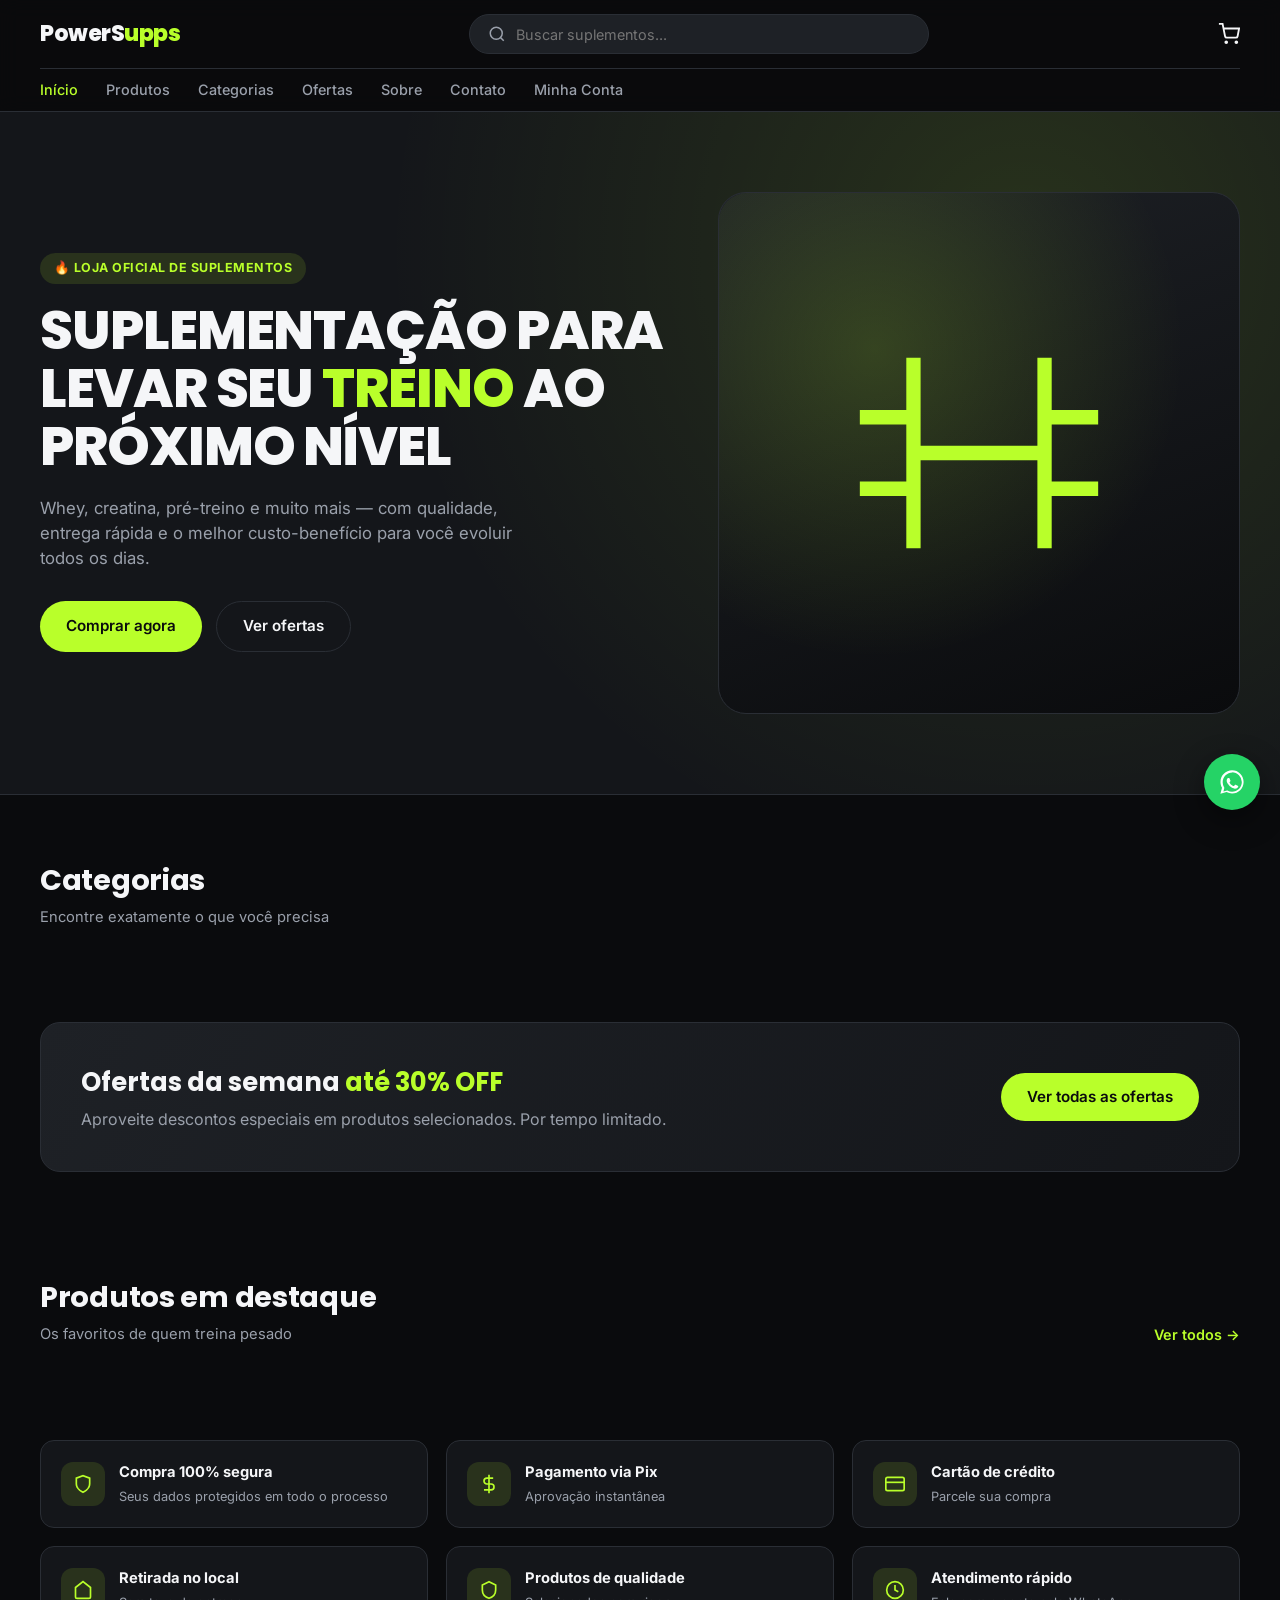
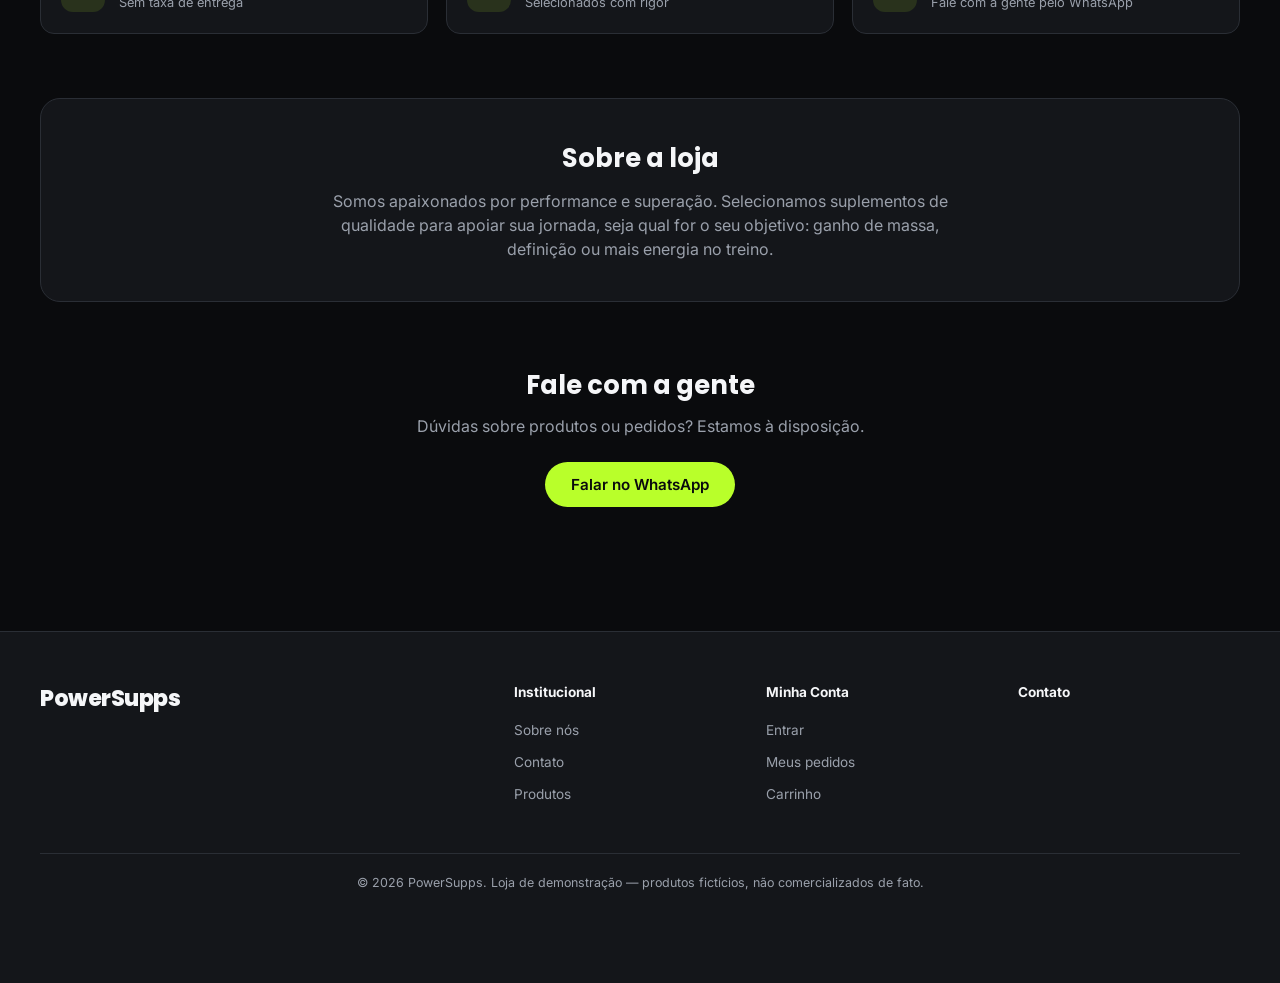
<file: index.html>
<!DOCTYPE html>
<html lang="pt-BR">
<head>
<meta charset="UTF-8">
<meta name="viewport" content="width=device-width, initial-scale=1.0">
<title>PowerSupps — Suplementação para levar seu treino ao próximo nível</title>
<meta name="description" content="Loja de suplementos alimentares: whey protein, creatina, pré-treino e muito mais. Compra segura, Pix, cartão e retirada no local.">
<link rel="preconnect" href="https://fonts.googleapis.com">
<link href="https://fonts.googleapis.com/css2?family=Inter:wght@400;500;600;700;800&family=Poppins:wght@600;700;800&display=swap" rel="stylesheet">
<link rel="stylesheet" href="css/style.css">
</head>
<body>

<header class="header" id="ps-header"></header>

<section class="hero">
  <div class="container">
    <div class="hero__conteudo">
      <div>
        <span class="hero__tag">🔥 Loja oficial de suplementos</span>
        <h1>SUPLEMENTAÇÃO PARA LEVAR SEU <em>TREINO</em> AO PRÓXIMO NÍVEL</h1>
        <p>Whey, creatina, pré-treino e muito mais — com qualidade, entrega rápida e o melhor custo-benefício para você evoluir todos os dias.</p>
        <div class="hero__acoes">
          <a href="produtos.html" class="btn btn-primario">Comprar agora</a>
          <a href="produtos.html?ofertas=1" class="btn btn-secundario">Ver ofertas</a>
        </div>
      </div>
      <div class="hero__arte">
        <svg viewBox="0 0 24 24" fill="none" stroke="currentColor" stroke-width="1.2">
          <path d="M6.5 4v16M17.5 4v16M2 9h4.5M17.5 9H22M2 15h4.5M17.5 15H22M6.5 12h11"/>
        </svg>
      </div>
    </div>
  </div>
</section>

<section class="secao" id="categorias">
  <div class="container">
    <div class="secao__titulo">
      <div><h2>Categorias</h2><p>Encontre exatamente o que você precisa</p></div>
    </div>
    <div class="grid-categorias" id="grid-categorias"></div>
  </div>
</section>

<section class="secao" style="padding-top:0" id="ofertas">
  <div class="container">
    <div class="faixa-ofertas">
      <div>
        <h3>Ofertas da semana <span>até 30% OFF</span></h3>
        <p>Aproveite descontos especiais em produtos selecionados. Por tempo limitado.</p>
      </div>
      <a href="produtos.html?ofertas=1" class="btn btn-primario">Ver todas as ofertas</a>
    </div>
  </div>
</section>

<section class="secao" style="padding-top:0">
  <div class="container">
    <div class="secao__titulo">
      <div><h2>Produtos em destaque</h2><p>Os favoritos de quem treina pesado</p></div>
      <a href="produtos.html" class="link-ver-todos">Ver todos →</a>
    </div>
    <div class="grid-produtos" id="grid-destaques"></div>
  </div>
</section>

<section class="secao" style="padding-top:0">
  <div class="container">
    <div class="grid-beneficios">
      <div class="card-beneficio">
        <div class="card-beneficio__icone"><svg width="20" height="20" viewBox="0 0 24 24" fill="none" stroke="currentColor" stroke-width="2"><path d="M12 22s8-4 8-10V5l-8-3-8 3v7c0 6 8 10 8 10Z"/></svg></div>
        <div><strong>Compra 100% segura</strong><span>Seus dados protegidos em todo o processo</span></div>
      </div>
      <div class="card-beneficio">
        <div class="card-beneficio__icone"><svg width="20" height="20" viewBox="0 0 24 24" fill="none" stroke="currentColor" stroke-width="2"><path d="M12 1v22M17 5H9.5a3.5 3.5 0 0 0 0 7h5a3.5 3.5 0 0 1 0 7H6"/></svg></div>
        <div><strong>Pagamento via Pix</strong><span>Aprovação instantânea</span></div>
      </div>
      <div class="card-beneficio">
        <div class="card-beneficio__icone"><svg width="20" height="20" viewBox="0 0 24 24" fill="none" stroke="currentColor" stroke-width="2"><rect x="1" y="4" width="22" height="16" rx="2"/><path d="M1 10h22"/></svg></div>
        <div><strong>Cartão de crédito</strong><span>Parcele sua compra</span></div>
      </div>
      <div class="card-beneficio">
        <div class="card-beneficio__icone"><svg width="20" height="20" viewBox="0 0 24 24" fill="none" stroke="currentColor" stroke-width="2"><path d="m3 9 9-7 9 7v11a2 2 0 0 1-2 2H5a2 2 0 0 1-2-2z"/></svg></div>
        <div><strong>Retirada no local</strong><span>Sem taxa de entrega</span></div>
      </div>
      <div class="card-beneficio">
        <div class="card-beneficio__icone"><svg width="20" height="20" viewBox="0 0 24 24" fill="none" stroke="currentColor" stroke-width="2"><path d="M12 2 4 6v6c0 5 3.5 8.5 8 10 4.5-1.5 8-5 8-10V6l-8-4Z"/></svg></div>
        <div><strong>Produtos de qualidade</strong><span>Selecionados com rigor</span></div>
      </div>
      <div class="card-beneficio">
        <div class="card-beneficio__icone"><svg width="20" height="20" viewBox="0 0 24 24" fill="none" stroke="currentColor" stroke-width="2"><circle cx="12" cy="12" r="10"/><path d="M12 6v6l4 2"/></svg></div>
        <div><strong>Atendimento rápido</strong><span>Fale com a gente pelo WhatsApp</span></div>
      </div>
    </div>
  </div>
</section>

<section class="secao" id="sobre" style="padding-top:0">
  <div class="container">
    <div class="painel-sobre" style="background:var(--grafite);border:1px solid var(--grafite-borda);border-radius:20px;padding:40px;text-align:center">
      <h2 style="font-family:var(--fonte-display);font-size:1.6rem;margin-bottom:12px">Sobre a loja</h2>
      <p class="txt-cinza" style="max-width:640px;margin:0 auto">Somos apaixonados por performance e superação. Selecionamos suplementos de qualidade para apoiar sua jornada, seja qual for o seu objetivo: ganho de massa, definição ou mais energia no treino.</p>
    </div>
  </div>
</section>

<section class="secao" id="contato" style="padding-top:0">
  <div class="container text-center">
    <h2 style="font-family:var(--fonte-display);font-size:1.6rem;margin-bottom:10px">Fale com a gente</h2>
    <p class="txt-cinza mb-3">Dúvidas sobre produtos ou pedidos? Estamos à disposição.</p>
    <button class="btn btn-primario" id="btn-contato-whatsapp">Falar no WhatsApp</button>
  </div>
</section>

<footer class="footer" id="ps-footer"></footer>

<script src="js/api.js"></script>
<script src="js/utils.js"></script>
<script src="js/cart.js"></script>
<script src="js/components.js"></script>
<script src="js/main.js"></script>
</body>
</html>
</file>
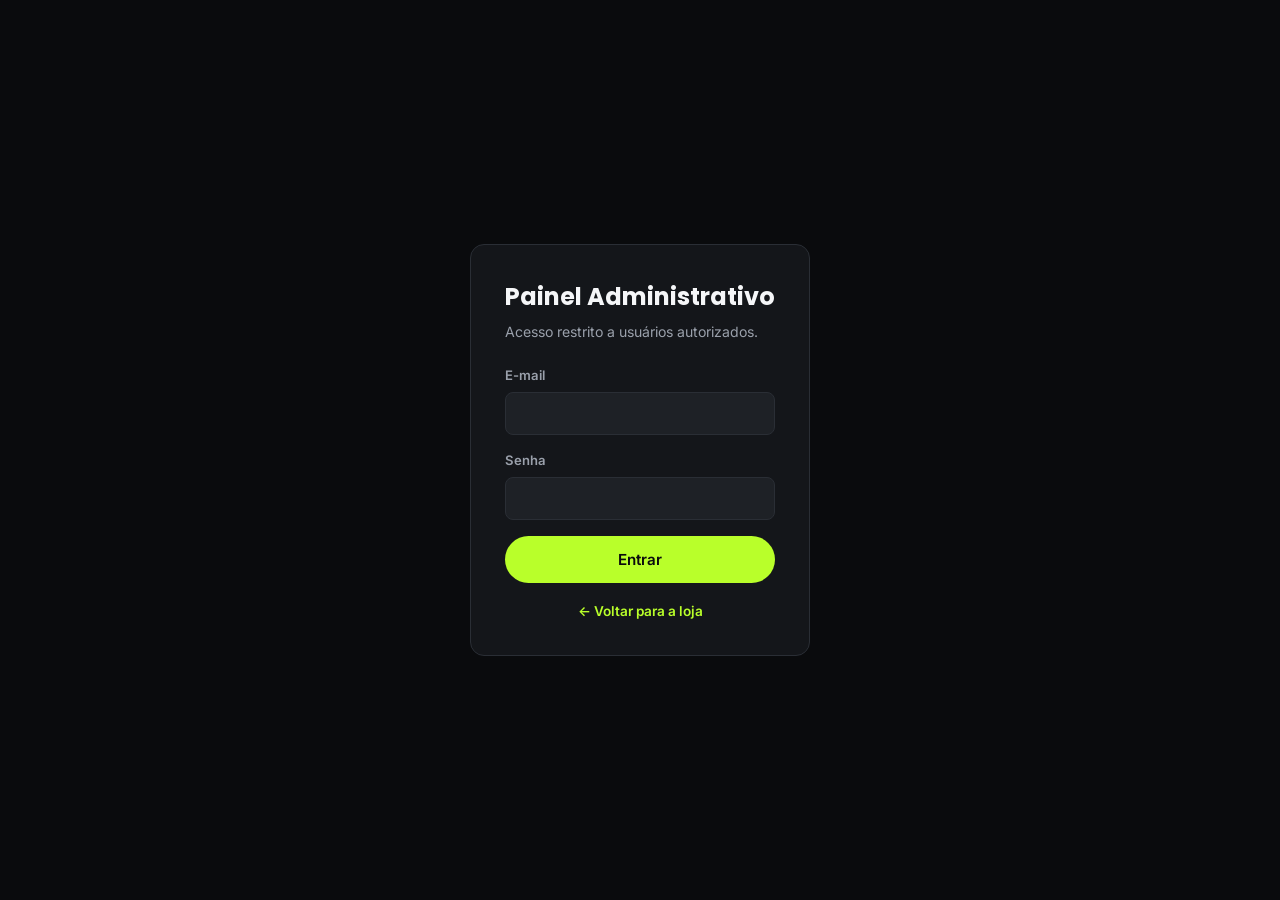
<file: pages/admin/index.html>
<!DOCTYPE html>
<html lang="pt-BR">
<head>
<meta charset="UTF-8">
<meta name="viewport" content="width=device-width, initial-scale=1.0">
<title>Dashboard — Painel Administrativo</title>
<link href="https://fonts.googleapis.com/css2?family=Inter:wght@400;500;600;700;800&family=Poppins:wght@600;700;800&display=swap" rel="stylesheet">
<link rel="stylesheet" href="../../css/style.css">
<link rel="stylesheet" href="../../css/admin.css">
</head>
<body>

<div class="admin-layout">
  <aside class="admin-sidebar" id="admin-sidebar"></aside>
  <main class="admin-main">
    <div class="admin-topo">
      <h1>Dashboard</h1>
    </div>

    <div class="grid-cards-metricas">
      <div class="card-metrica"><span class="label">Vendas hoje</span><strong id="m-vendas-hoje">—</strong><span class="variacao" id="m-pedidos-hoje"></span></div>
      <div class="card-metrica"><span class="label">Vendas no mês</span><strong id="m-vendas-mes">—</strong><span class="variacao" id="m-pedidos-mes"></span></div>
      <div class="card-metrica"><span class="label">Pedidos pendentes</span><strong id="m-pendentes">—</strong></div>
      <div class="card-metrica"><span class="label">Pedidos concluídos</span><strong id="m-concluidos">—</strong></div>
    </div>

    <div class="grid-cards-metricas" style="grid-template-columns:repeat(2,1fr)">
      <div class="card-metrica"><span class="label">Produtos cadastrados</span><strong id="m-produtos">—</strong></div>
      <div class="card-metrica"><span class="label">Clientes cadastrados</span><strong id="m-clientes">—</strong></div>
    </div>

    <div class="grid-admin-2">
      <div class="painel">
        <h3>Vendas nos últimos 14 dias</h3>
        <div id="grafico-vendas"></div>
      </div>
      <div class="painel">
        <h3>Pedidos por status</h3>
        <div id="grafico-status"></div>
      </div>
    </div>

    <div class="grid-admin-2">
      <div class="painel">
        <h3>Produtos mais vendidos</h3>
        <table class="tabela-admin">
          <thead><tr><th>Produto</th><th>Vendidos</th></tr></thead>
          <tbody id="tabela-mais-vendidos"></tbody>
        </table>
      </div>
      <div class="painel">
        <h3>⚠️ Estoque baixo</h3>
        <table class="tabela-admin">
          <thead><tr><th>Produto</th><th>Estoque</th></tr></thead>
          <tbody id="tabela-estoque-baixo"></tbody>
        </table>
      </div>
    </div>
  </main>
</div>

<script src="../../js/api.js"></script>
<script src="../../js/utils.js"></script>
<script src="../../js/admin-common.js"></script>
<script src="../../js/admin-dashboard.js"></script>
</body>
</html>
</file>
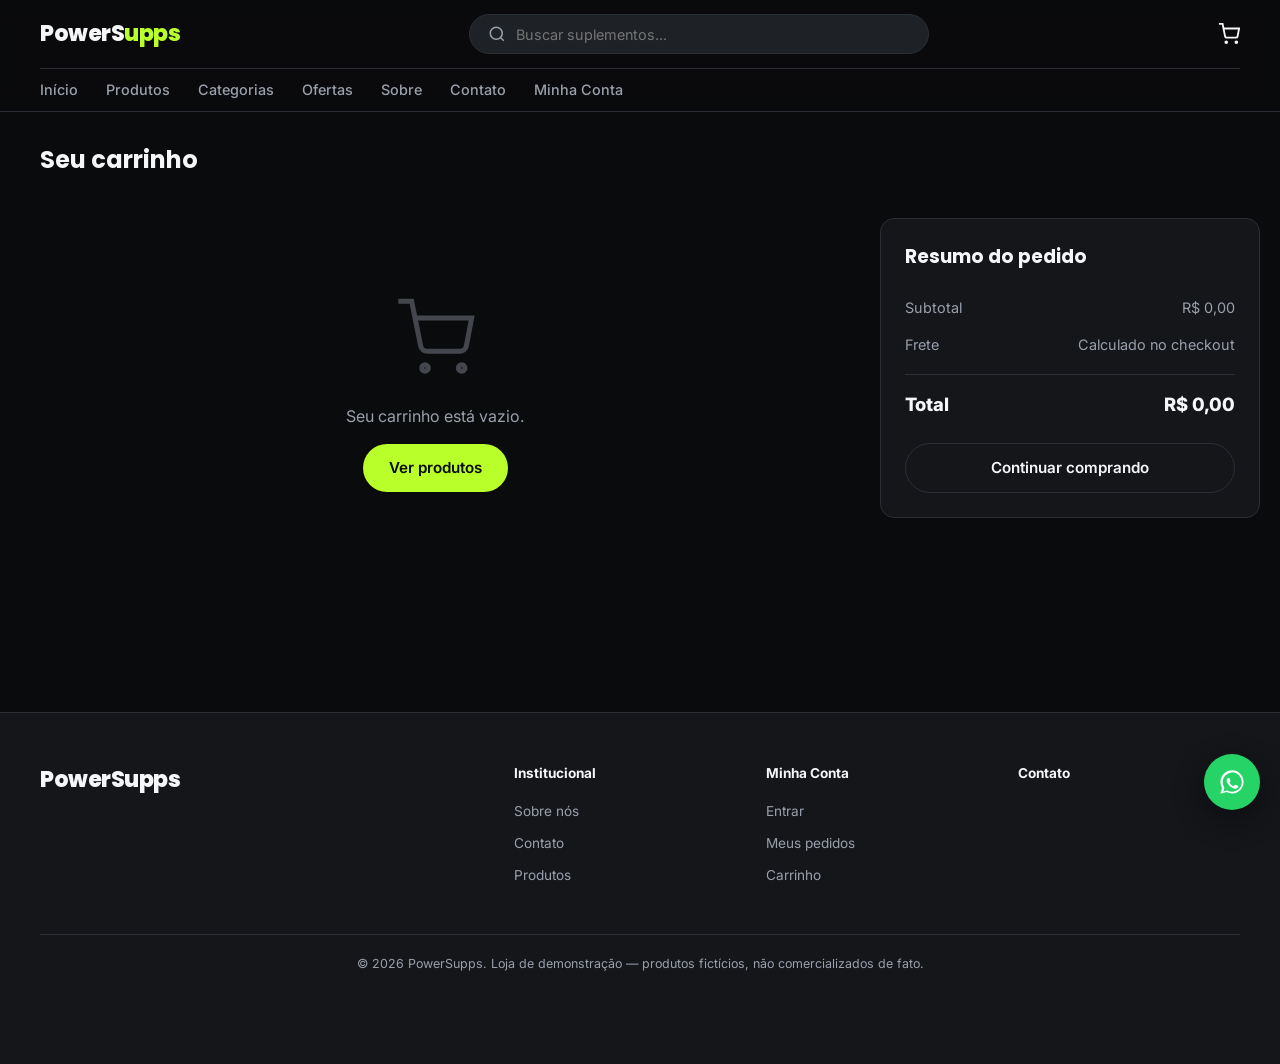
<file: carrinho.html>
<!DOCTYPE html>
<html lang="pt-BR">
<head>
<meta charset="UTF-8">
<meta name="viewport" content="width=device-width, initial-scale=1.0">
<title>Carrinho — PowerSupps</title>
<link href="https://fonts.googleapis.com/css2?family=Inter:wght@400;500;600;700;800&family=Poppins:wght@600;700;800&display=swap" rel="stylesheet">
<link rel="stylesheet" href="css/style.css">
</head>
<body>

<header class="header" id="ps-header"></header>

<div class="container">
  <h1 style="font-family:var(--fonte-display);font-size:1.5rem;margin:30px 0 0">Seu carrinho</h1>
</div>

<div class="container pagina-carrinho">
  <div id="lista-carrinho"></div>
  <aside class="resumo-pedido">
    <h3>Resumo do pedido</h3>
    <div class="resumo-linha"><span>Subtotal</span><span id="resumo-subtotal">R$ 0,00</span></div>
    <div class="resumo-linha"><span>Frete</span><span>Calculado no checkout</span></div>
    <div class="resumo-linha total"><span>Total</span><span id="resumo-total">R$ 0,00</span></div>
    <a href="checkout.html" class="btn btn-primario btn-bloco mt-3" id="btn-finalizar">Finalizar pedido</a>
    <a href="produtos.html" class="btn btn-secundario btn-bloco mt-2">Continuar comprando</a>
  </aside>
</div>

<footer class="footer" id="ps-footer"></footer>

<script src="js/api.js"></script>
<script src="js/utils.js"></script>
<script src="js/cart.js"></script>
<script src="js/components.js"></script>
<script src="js/carrinho.js"></script>
</body>
</html>
</file>
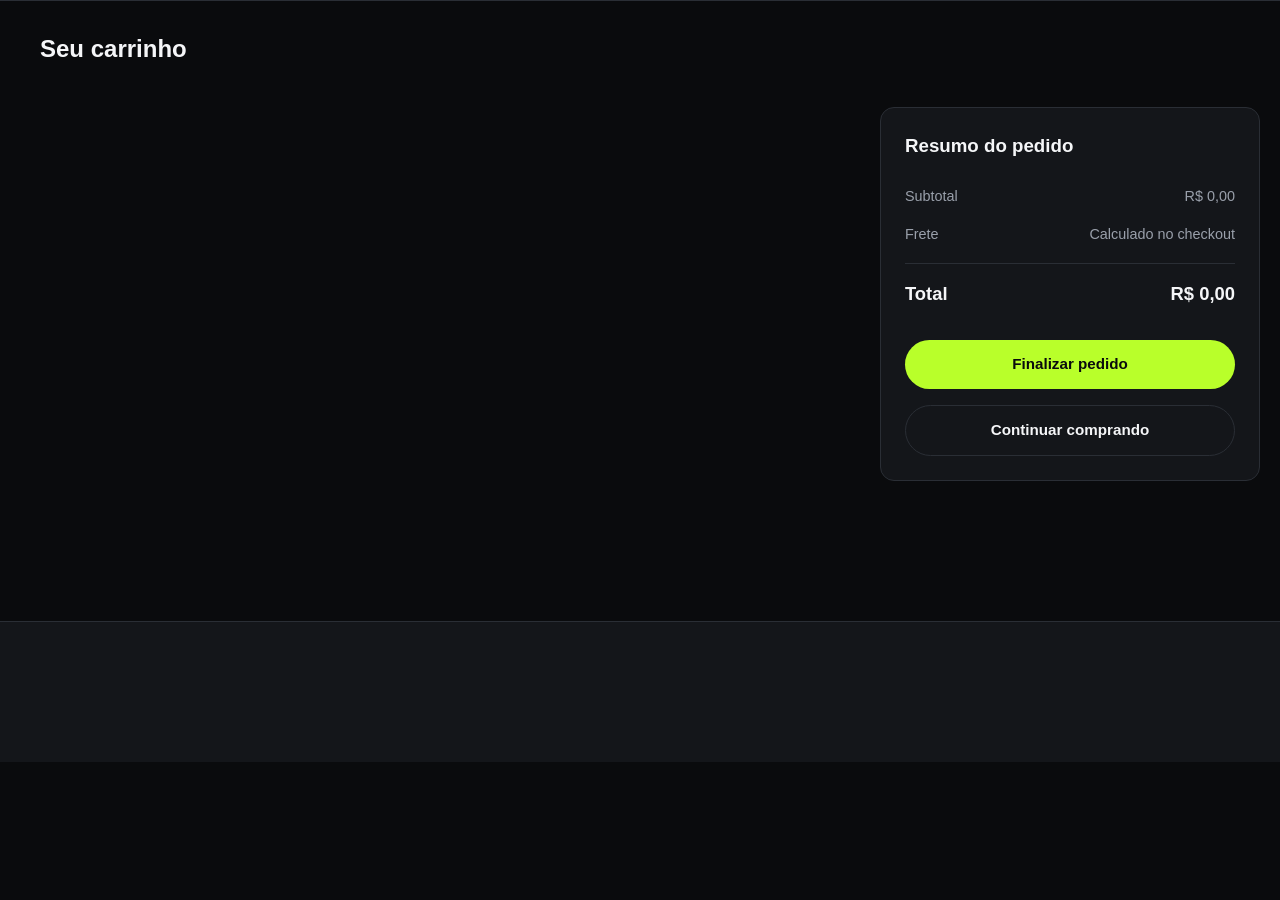
<file: checkout.html>
<!DOCTYPE html>
<html lang="pt-BR">
<head>
<meta charset="UTF-8">
<meta name="viewport" content="width=device-width, initial-scale=1.0">
<title>Finalizar pedido — PowerSupps</title>
<link href="https://fonts.googleapis.com/css2?family=Inter:wght@400;500;600;700;800&family=Poppins:wght@600;700;800&display=swap" rel="stylesheet">
<link rel="stylesheet" href="css/style.css">
</head>
<body>

<header class="header" id="ps-header"></header>

<div class="container">
  <h1 style="font-family:var(--fonte-display);font-size:1.5rem;margin:30px 0 0">Finalizar pedido</h1>
</div>

<div class="container pagina-checkout">
  <form id="form-checkout">
    <div id="mensagem-checkout"></div>

    <div class="bloco-form" id="bloco-visitante">
      <h3><span class="num">1</span> Seus dados</h3>
      <div class="linha-form duas">
        <div class="grupo-form"><label>Nome completo *</label><input type="text" name="nome" required></div>
        <div class="grupo-form"><label>E-mail *</label><input type="email" name="email" required></div>
      </div>
      <div class="linha-form duas">
        <div class="grupo-form"><label>Telefone *</label><input type="tel" name="telefone" required placeholder="(00) 00000-0000"></div>
        <div class="grupo-form"><label>CPF</label><input type="text" name="cpf" placeholder="000.000.000-00"></div>
      </div>
    </div>

    <div class="bloco-form">
      <h3><span class="num">2</span> Como você quer receber?</h3>
      <div class="opcoes-recebimento" id="opcoes-recebimento">
        <label class="opcao-card selecionada" data-tipo="retirada">
          <svg width="20" height="20" viewBox="0 0 24 24" fill="none" stroke="currentColor" stroke-width="2"><path d="m3 9 9-7 9 7v11a2 2 0 0 1-2 2H5a2 2 0 0 1-2-2z"/></svg>
          <div><strong>Retirar na loja</strong><span>Sem taxa de entrega</span></div>
          <input type="radio" name="tipoRecebimento" value="retirada" checked style="display:none">
        </label>
        <label class="opcao-card" data-tipo="entrega">
          <svg width="20" height="20" viewBox="0 0 24 24" fill="none" stroke="currentColor" stroke-width="2"><rect x="1" y="3" width="15" height="13"/><path d="M16 8h4l3 3v5h-7V8Z"/><circle cx="5.5" cy="18.5" r="2.5"/><circle cx="18.5" cy="18.5" r="2.5"/></svg>
          <div><strong>Entrega</strong><span>Receba no seu endereço</span></div>
          <input type="radio" name="tipoRecebimento" value="entrega" style="display:none">
        </label>
      </div>

      <div id="info-retirada" class="info-retirada">
        <strong>Endereço da loja:</strong> <span id="txt-endereco-loja">—</span><br>
        <strong>Horário:</strong> <span id="txt-horario-loja">—</span><br>
        <strong>Prazo estimado:</strong> pronto para retirada em algumas horas após a aprovação do pagamento.
      </div>

      <div id="campos-entrega" class="hidden mt-2">
        <div class="linha-form tres">
          <div class="grupo-form"><label>CEP *</label><input type="text" name="cep"></div>
          <div class="grupo-form"><label>Estado *</label><input type="text" name="estado" maxlength="2"></div>
          <div class="grupo-form"><label>Cidade *</label><input type="text" name="cidade"></div>
        </div>
        <div class="linha-form duas">
          <div class="grupo-form"><label>Bairro *</label><input type="text" name="bairro"></div>
          <div class="grupo-form"><label>Rua *</label><input type="text" name="rua"></div>
        </div>
        <div class="linha-form duas">
          <div class="grupo-form"><label>Número *</label><input type="text" name="numero"></div>
          <div class="grupo-form"><label>Complemento</label><input type="text" name="complemento"></div>
        </div>
      </div>
    </div>

    <div class="bloco-form">
      <h3><span class="num">3</span> Forma de pagamento</h3>
      <div class="opcoes-pagamento" id="opcoes-pagamento">
        <label class="opcao-card selecionada" data-metodo="pix">
          <svg width="20" height="20" viewBox="0 0 24 24" fill="none" stroke="currentColor" stroke-width="2"><path d="M12 1v22M17 5H9.5a3.5 3.5 0 0 0 0 7h5a3.5 3.5 0 0 1 0 7H6"/></svg>
          <div><strong>Pix</strong><span>Aprovação instantânea</span></div>
          <input type="radio" name="formaPagamento" value="pix" checked style="display:none">
        </label>
        <label class="opcao-card" data-metodo="cartao">
          <svg width="20" height="20" viewBox="0 0 24 24" fill="none" stroke="currentColor" stroke-width="2"><rect x="1" y="4" width="22" height="16" rx="2"/><path d="M1 10h22"/></svg>
          <div><strong>Cartão</strong><span>Crédito, parcelado</span></div>
          <input type="radio" name="formaPagamento" value="cartao" style="display:none">
        </label>
      </div>
    </div>

    <button type="submit" class="btn btn-primario btn-bloco" id="btn-continuar-pagamento" style="padding:16px">Continuar para pagamento</button>
  </form>

  <aside class="resumo-pedido">
    <h3>Seu pedido</h3>
    <div id="resumo-itens-checkout"></div>
    <div class="resumo-linha"><span>Subtotal</span><span id="checkout-subtotal">R$ 0,00</span></div>
    <div class="resumo-linha"><span>Entrega</span><span id="checkout-frete">Grátis</span></div>
    <div class="resumo-linha total"><span>Total</span><span id="checkout-total">R$ 0,00</span></div>
  </aside>
</div>

<footer class="footer" id="ps-footer"></footer>

<script src="js/api.js"></script>
<script src="js/utils.js"></script>
<script src="js/cart.js"></script>
<script src="js/components.js"></script>
<script src="js/checkout.js"></script>
</body>
</html>
</file>
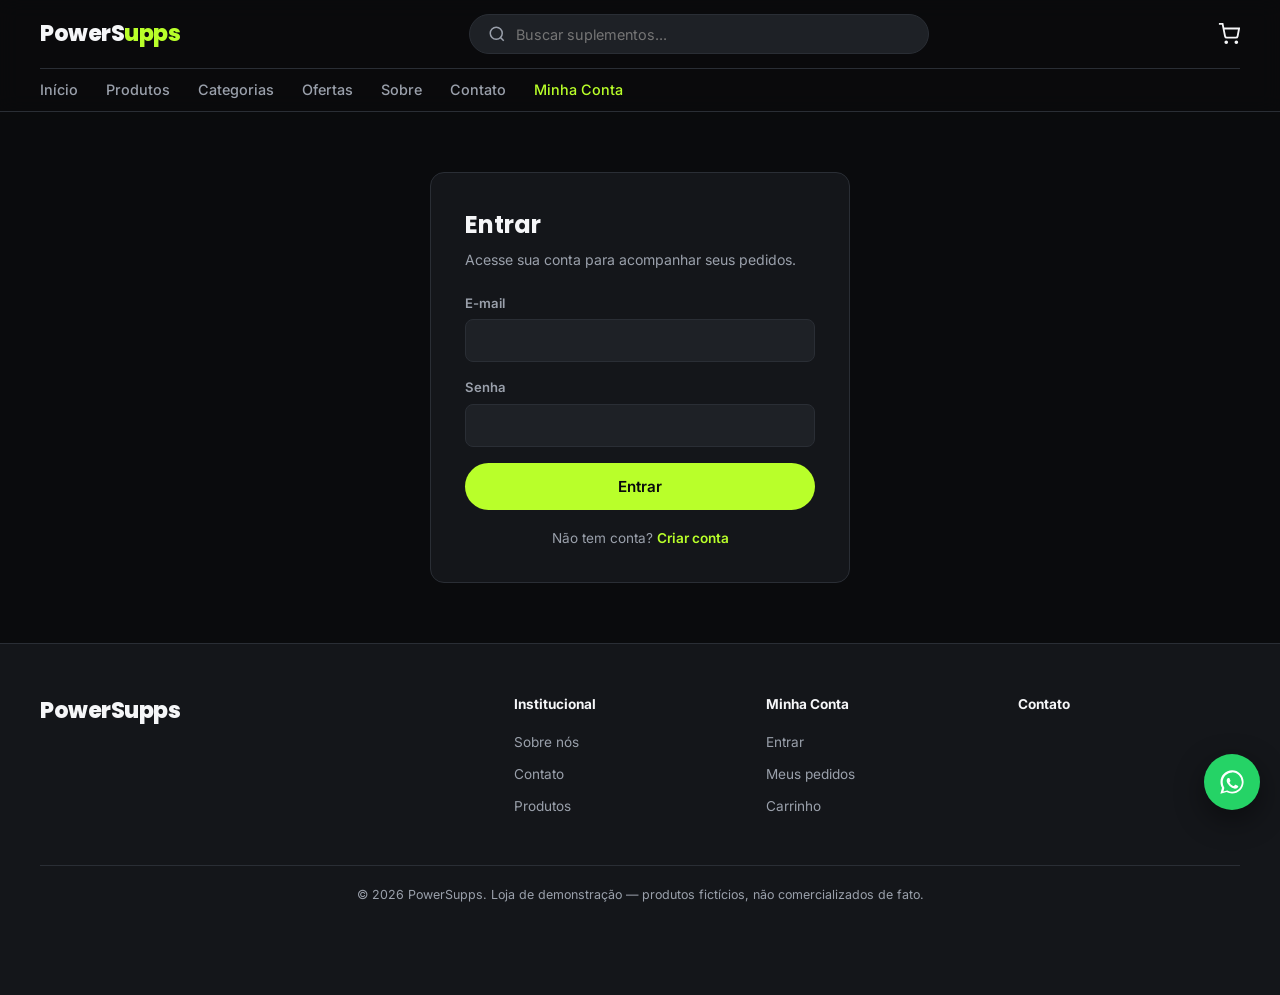
<file: login.html>
<!DOCTYPE html>
<html lang="pt-BR">
<head>
<meta charset="UTF-8">
<meta name="viewport" content="width=device-width, initial-scale=1.0">
<title>Entrar — PowerSupps</title>
<link href="https://fonts.googleapis.com/css2?family=Inter:wght@400;500;600;700;800&family=Poppins:wght@600;700;800&display=swap" rel="stylesheet">
<link rel="stylesheet" href="css/style.css">
</head>
<body>

<header class="header" id="ps-header"></header>

<div class="card-auth" id="card-login">
  <h1>Entrar</h1>
  <p class="sub">Acesse sua conta para acompanhar seus pedidos.</p>
  <div id="msg-login"></div>
  <form id="form-login">
    <div class="grupo-form"><label>E-mail</label><input type="email" name="email" required></div>
    <div class="grupo-form"><label>Senha</label><input type="password" name="senha" required></div>
    <button type="submit" class="btn btn-primario btn-bloco" style="padding:14px">Entrar</button>
  </form>
  <p class="link-alt">Não tem conta? <a href="#" id="link-ir-cadastro">Criar conta</a></p>
</div>

<div class="card-auth hidden" id="card-cadastro">
  <h1>Criar conta</h1>
  <p class="sub">Leva menos de um minuto.</p>
  <div id="msg-cadastro"></div>
  <form id="form-cadastro">
    <div class="grupo-form"><label>Nome completo</label><input type="text" name="nome" required></div>
    <div class="grupo-form"><label>E-mail</label><input type="email" name="email" required></div>
    <div class="grupo-form"><label>Telefone</label><input type="tel" name="telefone"></div>
    <div class="grupo-form"><label>Senha (mín. 6 caracteres)</label><input type="password" name="senha" minlength="6" required></div>
    <button type="submit" class="btn btn-primario btn-bloco" style="padding:14px">Criar conta</button>
  </form>
  <p class="link-alt">Já tem conta? <a href="#" id="link-ir-login">Entrar</a></p>
</div>

<footer class="footer" id="ps-footer"></footer>

<script src="js/api.js"></script>
<script src="js/utils.js"></script>
<script src="js/cart.js"></script>
<script src="js/components.js"></script>
<script src="js/auth.js"></script>
</body>
</html>
</file>
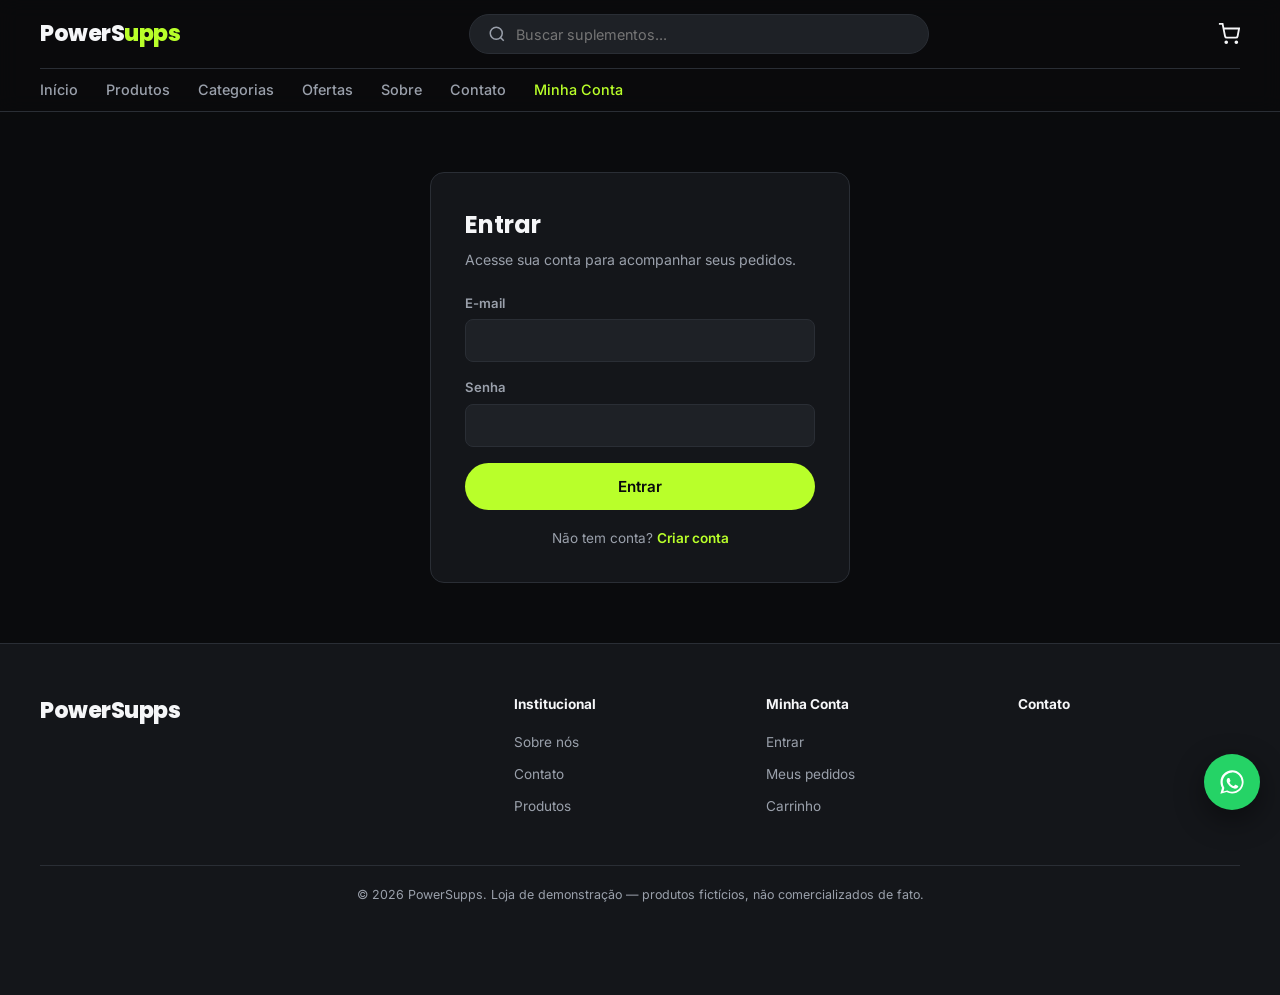
<file: minha-conta.html>
<!DOCTYPE html>
<html lang="pt-BR">
<head>
<meta charset="UTF-8">
<meta name="viewport" content="width=device-width, initial-scale=1.0">
<title>Minha Conta — PowerSupps</title>
<link href="https://fonts.googleapis.com/css2?family=Inter:wght@400;500;600;700;800&family=Poppins:wght@600;700;800&display=swap" rel="stylesheet">
<link rel="stylesheet" href="css/style.css">
</head>
<body>

<header class="header" id="ps-header"></header>

<div class="container pagina-conta">
  <aside class="menu-conta">
    <a href="#" data-tab="pedidos" class="ativo">Meus pedidos</a>
    <a href="#" data-tab="dados">Meus dados</a>
    <a href="#" data-tab="senha">Alterar senha</a>
    <a href="#" id="link-sair" style="color:var(--vermelho)">Sair</a>
  </aside>

  <div>
    <div id="tab-pedidos">
      <h2 style="font-family:var(--fonte-display);margin-bottom:16px">Meus pedidos</h2>
      <div style="overflow-x:auto">
        <table class="tabela-pedidos">
          <thead><tr><th>Pedido</th><th>Data</th><th>Total</th><th>Status</th><th></th></tr></thead>
          <tbody id="corpo-tabela-pedidos"></tbody>
        </table>
      </div>
      <div id="detalhe-pedido" class="mt-3"></div>
    </div>

    <div id="tab-dados" class="hidden">
      <h2 style="font-family:var(--fonte-display);margin-bottom:16px">Meus dados</h2>
      <div class="bloco-form" id="dados-cliente"></div>
    </div>

    <div id="tab-senha" class="hidden">
      <h2 style="font-family:var(--fonte-display);margin-bottom:16px">Alterar senha</h2>
      <div class="bloco-form">
        <div id="msg-senha"></div>
        <form id="form-senha">
          <div class="grupo-form"><label>Senha atual</label><input type="password" name="senhaAtual" required></div>
          <div class="grupo-form"><label>Nova senha</label><input type="password" name="novaSenha" minlength="6" required></div>
          <button type="submit" class="btn btn-primario">Salvar nova senha</button>
        </form>
      </div>
    </div>
  </div>
</div>

<footer class="footer" id="ps-footer"></footer>

<script src="js/api.js"></script>
<script src="js/utils.js"></script>
<script src="js/cart.js"></script>
<script src="js/components.js"></script>
<script src="js/minha-conta.js"></script>
</body>
</html>
</file>
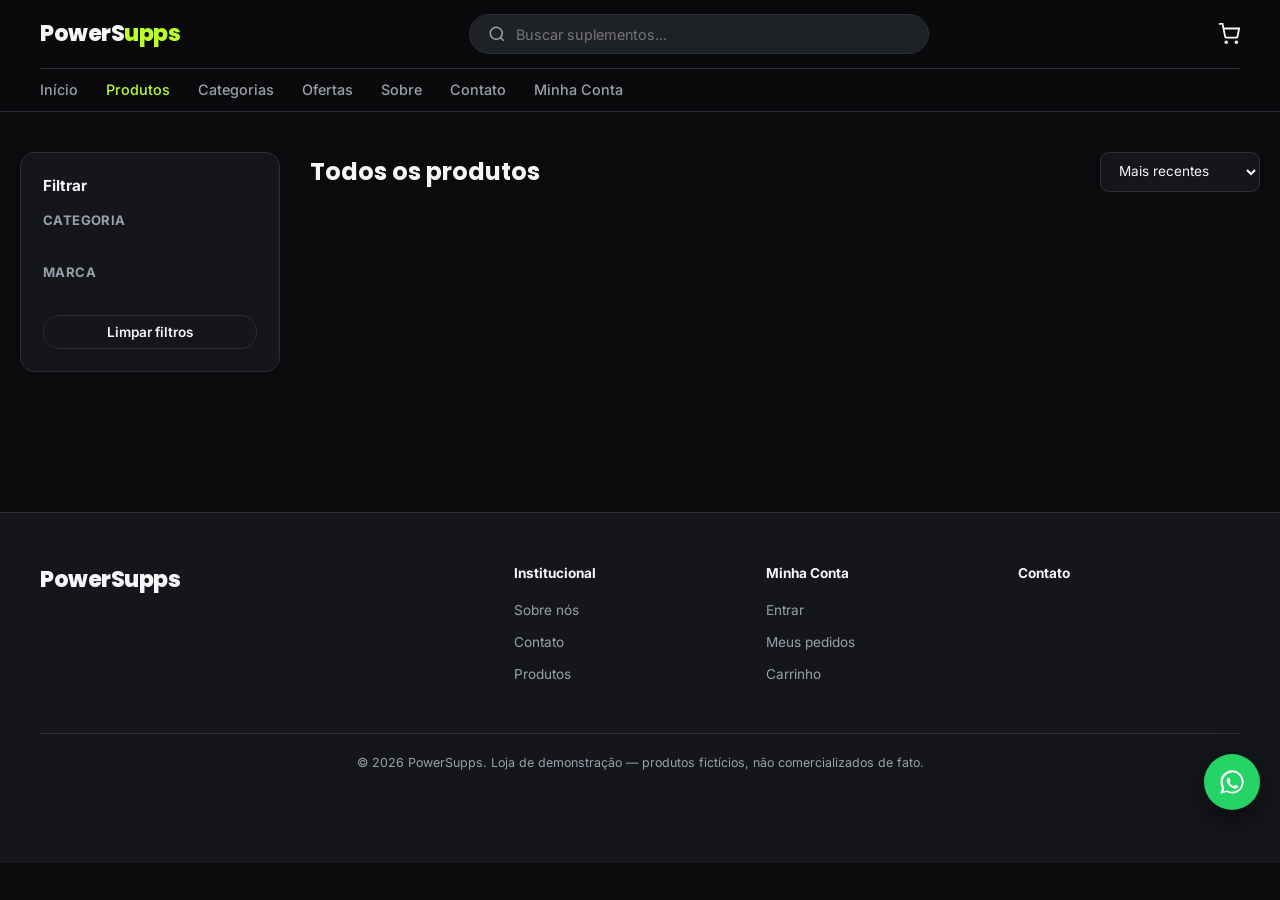
<file: pagamento.html>
<!DOCTYPE html>
<html lang="pt-BR">
<head>
<meta charset="UTF-8">
<meta name="viewport" content="width=device-width, initial-scale=1.0">
<title>Pagamento — PowerSupps</title>
<link href="https://fonts.googleapis.com/css2?family=Inter:wght@400;500;600;700;800&family=Poppins:wght@600;700;800&display=swap" rel="stylesheet">
<link rel="stylesheet" href="css/style.css">
</head>
<body>

<header class="header" id="ps-header"></header>

<div class="container" style="max-width:640px">
  <div class="bloco-form mt-3" id="conteudo-pagamento">
    <div class="text-center"><div class="spinner" style="margin:40px auto"></div></div>
  </div>
</div>

<footer class="footer" id="ps-footer"></footer>

<script src="js/api.js"></script>
<script src="js/utils.js"></script>
<script src="js/cart.js"></script>
<script src="js/components.js"></script>
<script src="js/pagamento.js"></script>
</body>
</html>
</file>
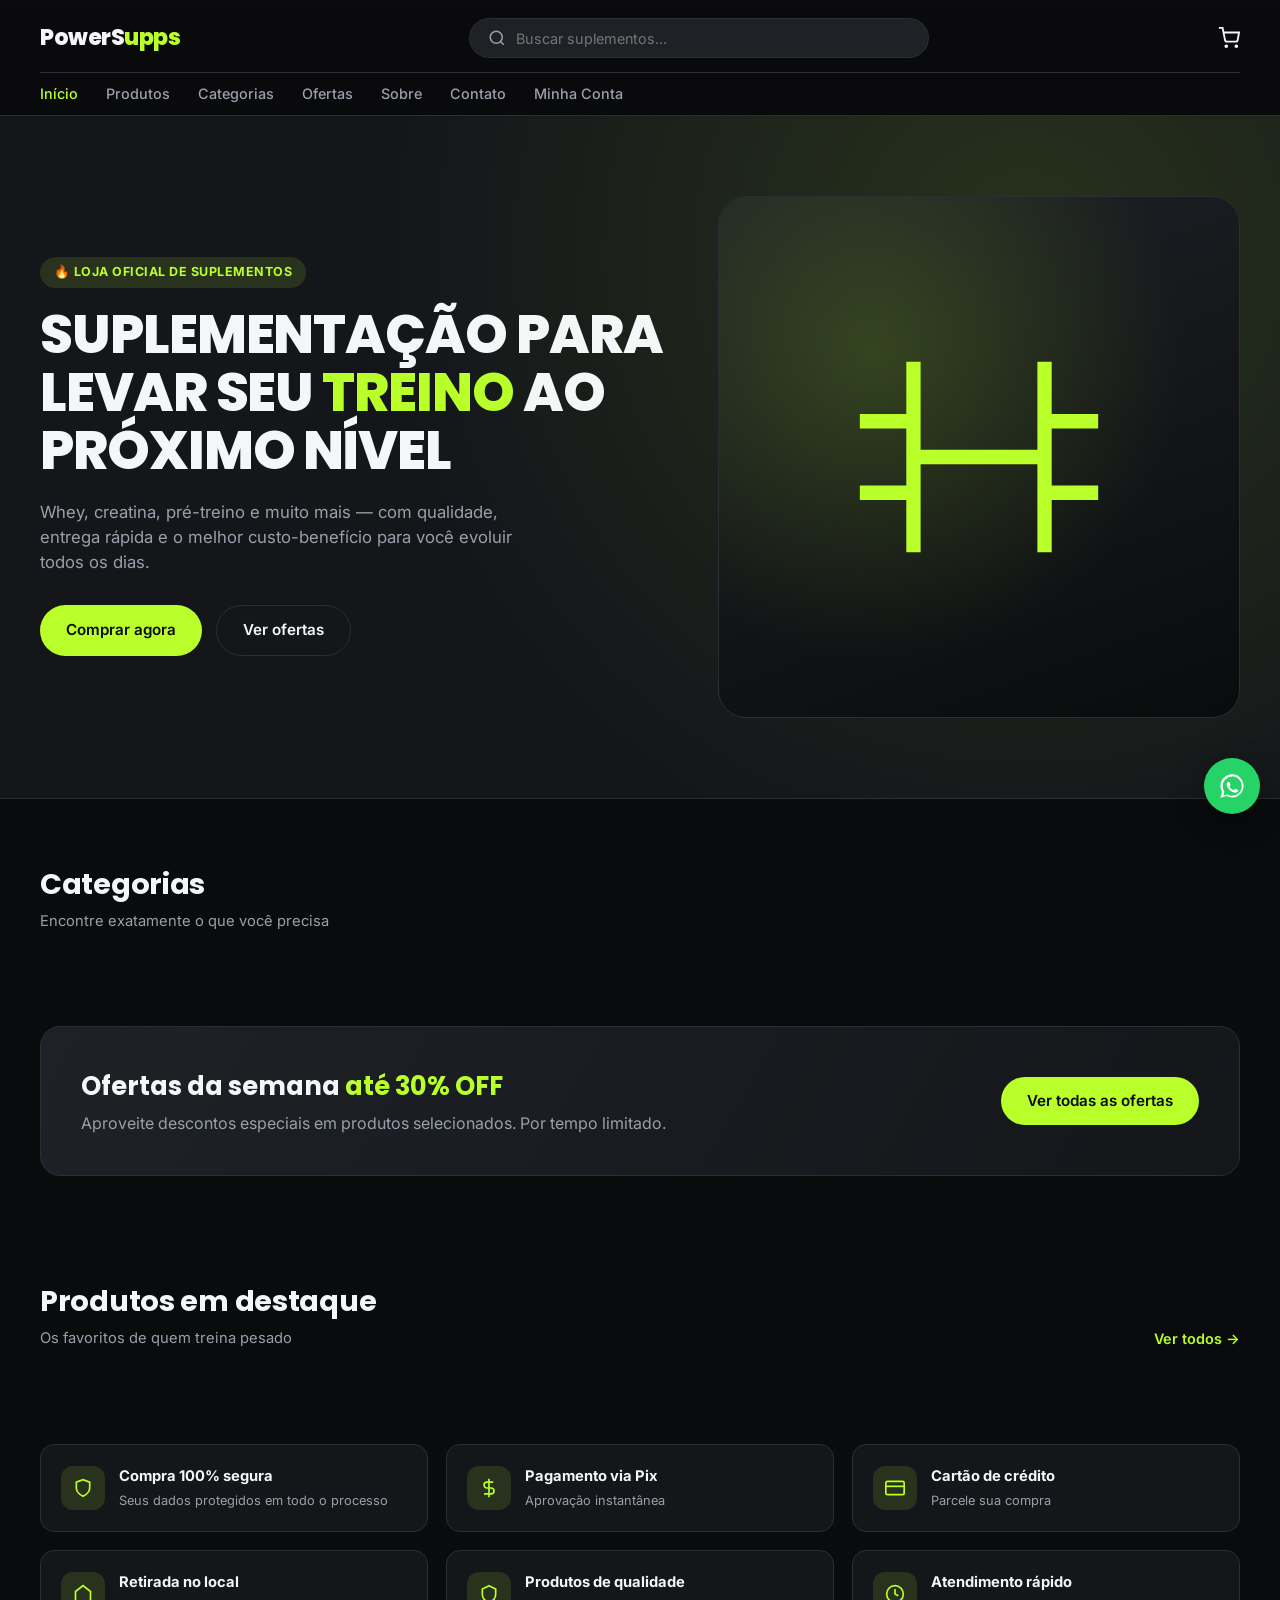
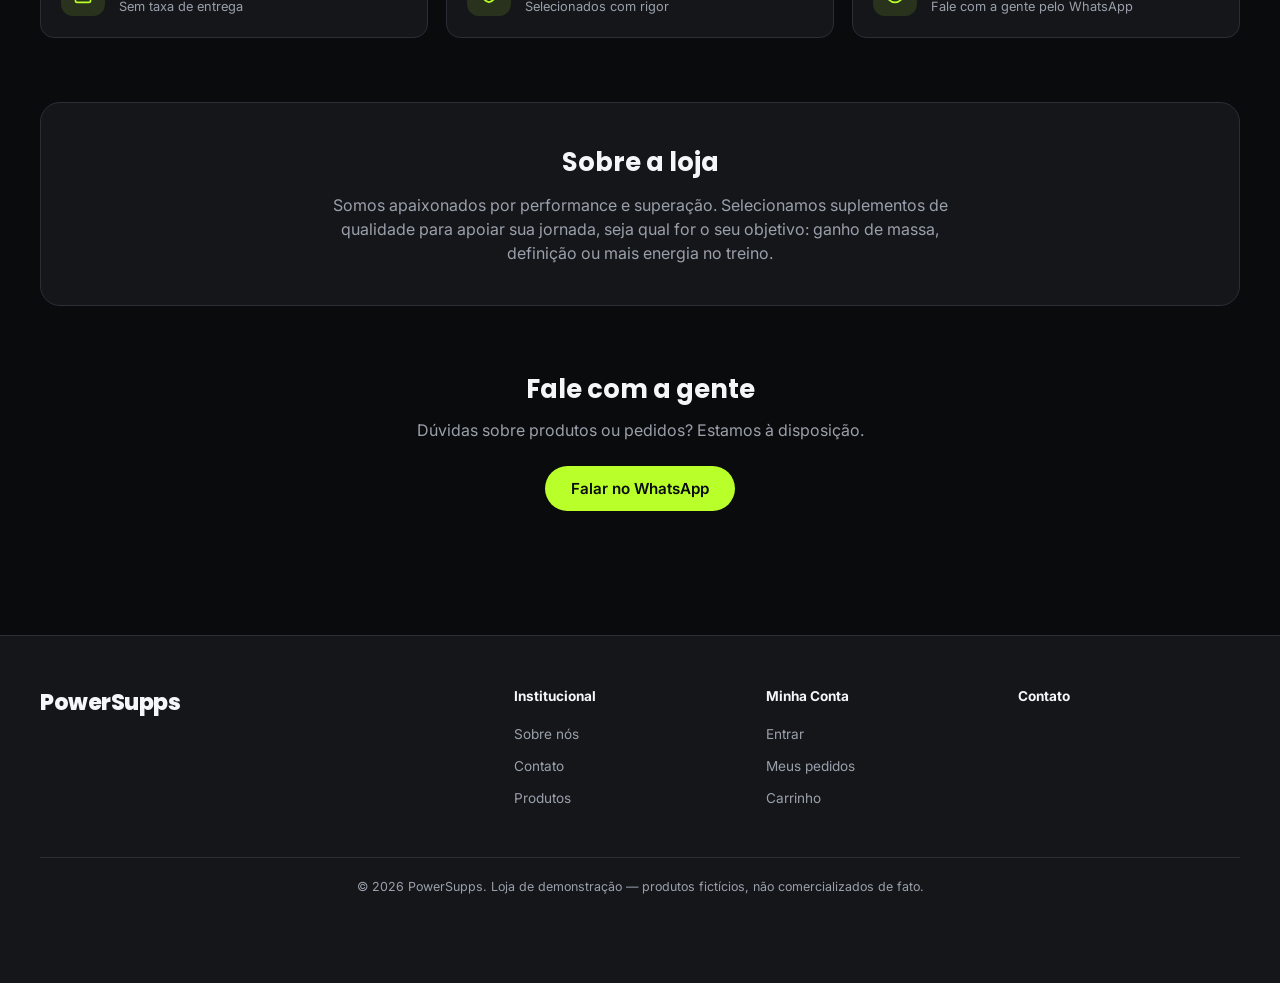
<file: pedido-confirmado.html>
<!DOCTYPE html>
<html lang="pt-BR">
<head>
<meta charset="UTF-8">
<meta name="viewport" content="width=device-width, initial-scale=1.0">
<title>Pedido confirmado — PowerSupps</title>
<link href="https://fonts.googleapis.com/css2?family=Inter:wght@400;500;600;700;800&family=Poppins:wght@600;700;800&display=swap" rel="stylesheet">
<link rel="stylesheet" href="css/style.css">
</head>
<body>

<header class="header" id="ps-header"></header>

<div class="confirmacao" id="conteudo-confirmacao">
  <div class="spinner" style="margin:60px auto"></div>
</div>

<footer class="footer" id="ps-footer"></footer>

<script src="js/api.js"></script>
<script src="js/utils.js"></script>
<script src="js/cart.js"></script>
<script src="js/components.js"></script>
<script>
document.addEventListener('DOMContentLoaded', async () => {
  await iniciarLayout('');
  const numero = new URLSearchParams(window.location.search).get('numero');
  if (!numero) { window.location.href = 'index.html'; return; }

  try {
    const { pedido } = await Api.get(`/pedidos/rastrear/${encodeURIComponent(numero)}`, opcoesPedido(numero));
    const pago = !['aguardando_pagamento', 'cancelado', 'expirado'].includes(pedido.status);
    const titulo = pago ? 'Pedido realizado com sucesso!'
      : pedido.status === 'aguardando_pagamento' ? 'Pedido recebido — aguardando pagamento'
        : pedido.status === 'expirado' ? 'Pedido expirado' : 'Pedido cancelado';
    const aviso = pago ? 'Guarde o número do seu pedido para acompanhar o status.'
      : pedido.status === 'aguardando_pagamento' ? 'Seu pagamento ainda não foi confirmado.'
        : 'Este pedido não está mais ativo. Faça um novo pedido para comprar.';
    const numeroWhats = encodeURIComponent(String(CONFIG_LOJA.whatsapp || '').replace(/\D/g, ''));
    const textoWhats = encodeURIComponent(`Olá! Gostaria de falar sobre o meu pedido ${pedido.numero_pedido}.`);

    document.getElementById('conteudo-confirmacao').innerHTML = `
      <div class="confirmacao__icone">
        <svg width="40" height="40" viewBox="0 0 24 24" fill="none" stroke="currentColor" stroke-width="2"><path d="M20 6 9 17l-5-5"/></svg>
      </div>
      <h1>${esc(titulo)}</h1>
      <p class="txt-cinza">${esc(aviso)}</p>
      ${pedido.status === 'aguardando_pagamento' ? `<p><a class="btn btn-primario" href="pagamento.html?pedido=${encodeURIComponent(pedido.numero_pedido)}&metodo=${encodeURIComponent(pedido.forma_pagamento)}">Ir para o pagamento</a></p>` : ''}

      <div class="resumo-confirmacao">
        <div class="resumo-linha"><span>Número do pedido</span><strong>${esc(pedido.numero_pedido)}</strong></div>
        <div class="resumo-linha"><span>Data</span><span>${formatarData(pedido.criado_em)}</span></div>
        <div class="resumo-linha"><span>Forma de pagamento</span><span>${pedido.forma_pagamento === 'pix' ? 'Pix' : 'Cartão'}</span></div>
        <div class="resumo-linha"><span>Recebimento</span><span>${pedido.tipo_recebimento === 'retirada' ? 'Retirada no local' : 'Entrega'}</span></div>
        <div class="resumo-linha"><span>Status</span><span class="badge badge-status">${esc(rotuloStatus(pedido.status))}</span></div>
        <hr style="border-color:var(--grafite-borda);margin:14px 0">
        ${pedido.itens.map((i) => `<div class="resumo-linha"><span>${Number(i.quantidade)}x ${esc(i.produto_nome)}${i.sabor ? ` (${esc(i.sabor)})` : ''}</span><span>${formatarPreco(i.subtotal)}</span></div>`).join('')}
        <div class="resumo-linha total"><span>Total</span><span>${formatarPreco(pedido.total)}</span></div>
      </div>

      <div class="flex gap-2 justify-center" style="flex-wrap:wrap">
        <a href="https://wa.me/${numeroWhats}?text=${textoWhats}" target="_blank" rel="noopener" class="btn btn-primario">Falar sobre meu pedido</a>
        <a href="produtos.html" class="btn btn-secundario">Continuar comprando</a>
      </div>
    `;
  } catch (e) {
    document.getElementById('conteudo-confirmacao').innerHTML = `<p class="badge-erro">Pedido não encontrado.</p>`;
  }
});
</script>
</body>
</html>
</file>
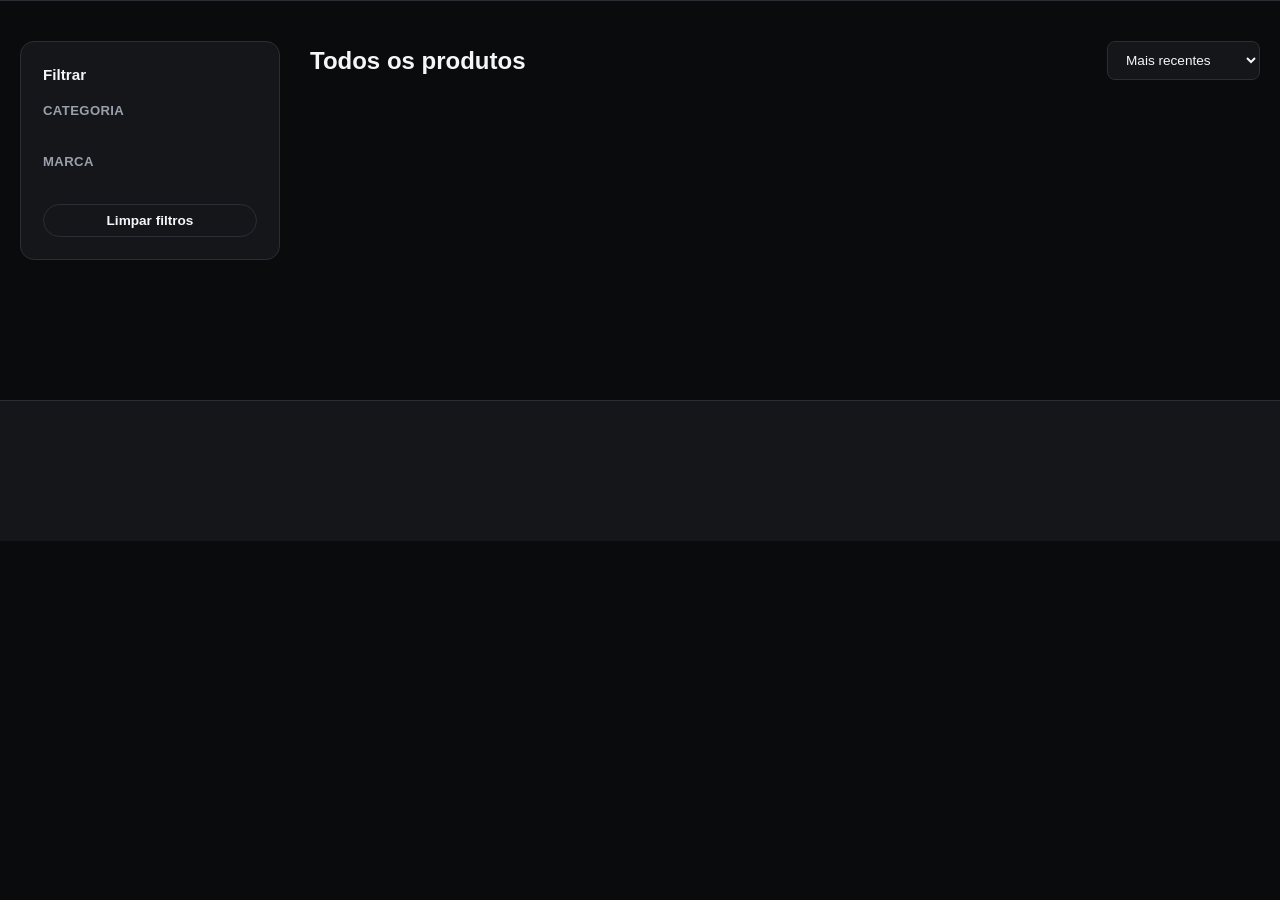
<file: produto.html>
<!DOCTYPE html>
<html lang="pt-BR">
<head>
<meta charset="UTF-8">
<meta name="viewport" content="width=device-width, initial-scale=1.0">
<title id="titulo-pagina">Produto — PowerSupps</title>
<link href="https://fonts.googleapis.com/css2?family=Inter:wght@400;500;600;700;800&family=Poppins:wght@600;700;800&display=swap" rel="stylesheet">
<link rel="stylesheet" href="css/style.css">
</head>
<body>

<header class="header" id="ps-header"></header>

<div class="container pagina-produto" id="conteudo-produto">
  <div class="skeleton" style="height:400px"></div>
</div>

<footer class="footer" id="ps-footer"></footer>

<script src="js/api.js"></script>
<script src="js/utils.js"></script>
<script src="js/cart.js"></script>
<script src="js/components.js"></script>
<script src="js/main.js"></script>
<script src="js/produto.js"></script>
</body>
</html>
</file>
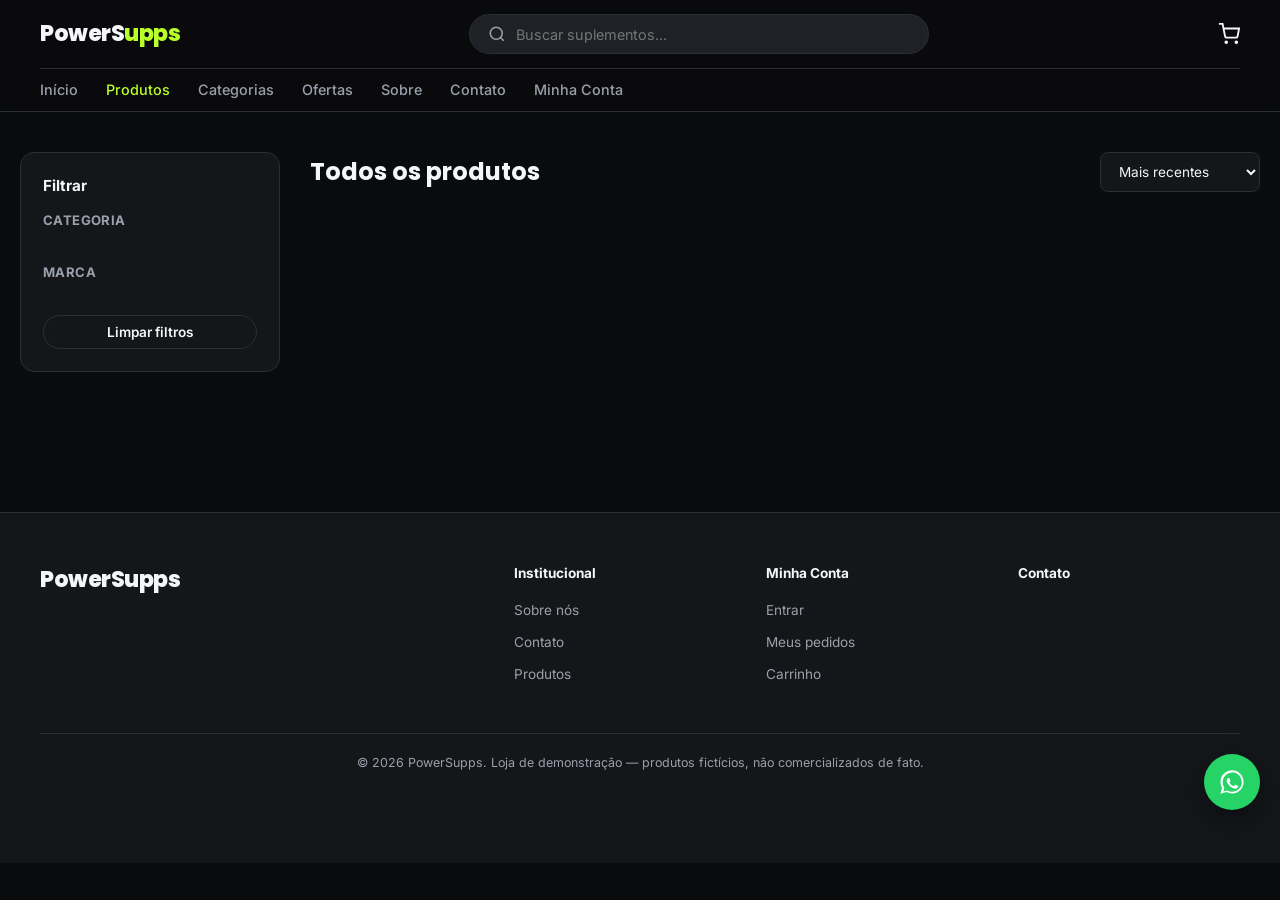
<file: produtos.html>
<!DOCTYPE html>
<html lang="pt-BR">
<head>
<meta charset="UTF-8">
<meta name="viewport" content="width=device-width, initial-scale=1.0">
<title>Produtos — PowerSupps</title>
<link href="https://fonts.googleapis.com/css2?family=Inter:wght@400;500;600;700;800&family=Poppins:wght@600;700;800&display=swap" rel="stylesheet">
<link rel="stylesheet" href="css/style.css">
</head>
<body>

<header class="header" id="ps-header"></header>

<div class="container pagina-catalogo">
  <aside class="filtros">
    <h3>Filtrar</h3>
    <fieldset>
      <legend>Categoria</legend>
      <div id="filtro-categorias"></div>
    </fieldset>
    <fieldset>
      <legend>Marca</legend>
      <div id="filtro-marcas"></div>
    </fieldset>
    <button class="btn btn-secundario btn-bloco btn-sm" id="btn-limpar-filtros">Limpar filtros</button>
  </aside>

  <div>
    <div class="catalogo__topo">
      <div>
        <h1 style="font-family:var(--fonte-display);font-size:1.5rem" id="titulo-catalogo">Todos os produtos</h1>
        <p class="txt-cinza" id="contagem-resultados" style="font-size:.85rem"></p>
      </div>
      <select class="select-ordenar" id="select-ordenar">
        <option value="mais_recentes">Mais recentes</option>
        <option value="mais_vendidos">Mais vendidos</option>
        <option value="melhor_avaliacao">Melhor avaliação</option>
        <option value="menor_preco">Menor preço</option>
        <option value="maior_preco">Maior preço</option>
      </select>
    </div>
    <div class="grid-produtos" id="grid-catalogo"></div>
    <div class="paginacao" id="paginacao"></div>
  </div>
</div>

<footer class="footer" id="ps-footer"></footer>

<script src="js/api.js"></script>
<script src="js/utils.js"></script>
<script src="js/cart.js"></script>
<script src="js/components.js"></script>
<script src="js/main.js"></script>
<script src="js/produtos.js"></script>
</body>
</html>
</file>
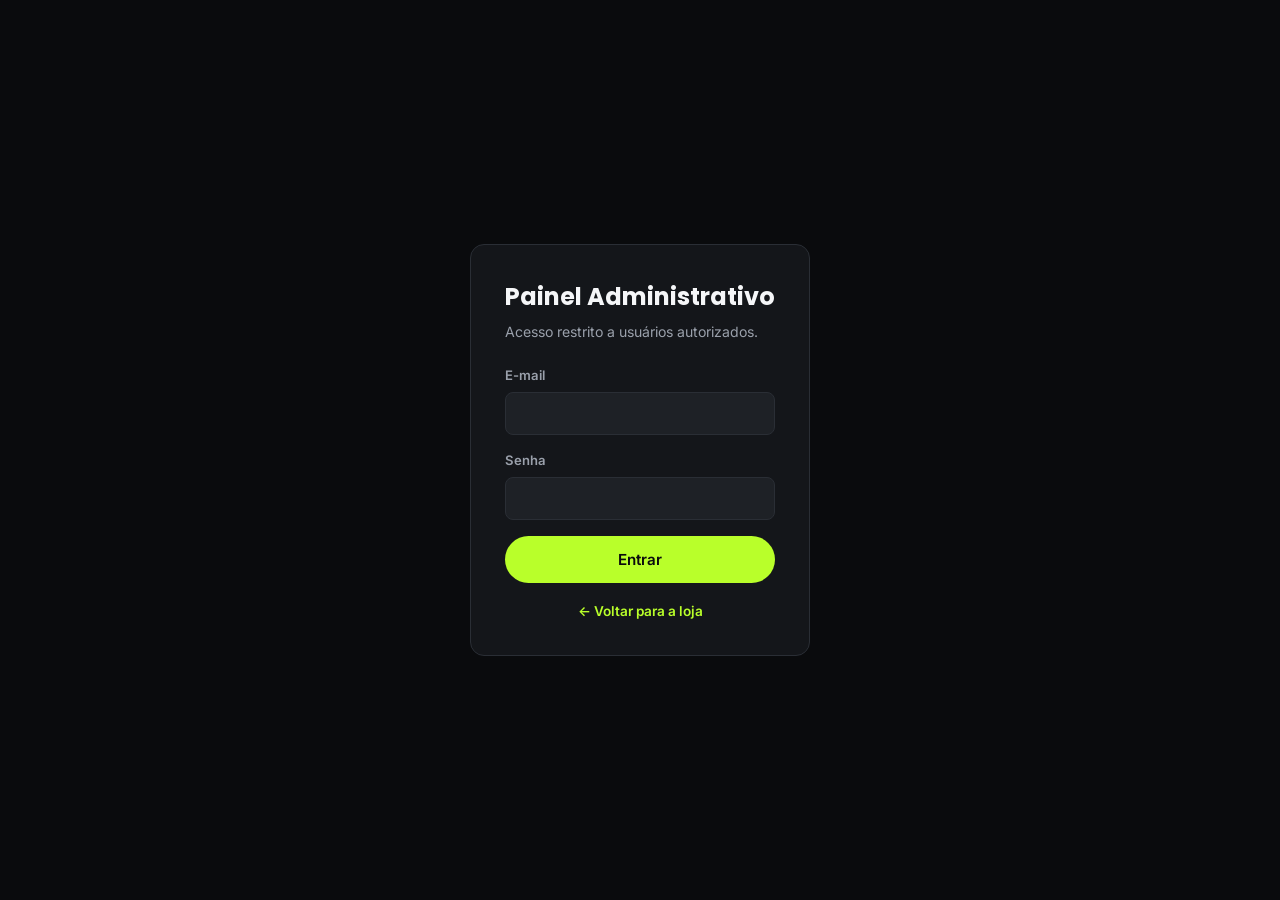
<file: pages/admin/clientes.html>
<!DOCTYPE html>
<html lang="pt-BR">
<head>
<meta charset="UTF-8">
<meta name="viewport" content="width=device-width, initial-scale=1.0">
<title>Clientes — Painel Administrativo</title>
<link href="https://fonts.googleapis.com/css2?family=Inter:wght@400;500;600;700;800&family=Poppins:wght@600;700;800&display=swap" rel="stylesheet">
<link rel="stylesheet" href="../../css/style.css">
<link rel="stylesheet" href="../../css/admin.css">
</head>
<body>

<div class="admin-layout">
  <aside class="admin-sidebar" id="admin-sidebar"></aside>
  <main class="admin-main">
    <div class="admin-topo"><h1>Clientes</h1></div>
    <div class="painel">
      <table class="tabela-admin">
        <thead><tr><th>Nome</th><th>E-mail</th><th>Telefone</th><th>Cadastro</th><th>Pedidos</th><th>Total gasto</th></tr></thead>
        <tbody id="tabela-clientes-admin"></tbody>
      </table>
    </div>
  </main>
</div>

<script src="../../js/api.js"></script>
<script src="../../js/utils.js"></script>
<script src="../../js/admin-common.js"></script>
<script>
document.addEventListener('DOMContentLoaded', async () => {
  const usuario = await iniciarAdmin('clientes');
  if (!usuario) return;

  const { clientes } = await Api.get('/clientes/admin/todos', { tokenAdmin: true });
  document.getElementById('tabela-clientes-admin').innerHTML = clientes.map((c) => `
    <tr>
      <td>${esc(c.nome)}</td>
      <td>${esc(c.email)}</td>
      <td>${esc(c.telefone || '-')}</td>
      <td>${formatarData(c.criado_em)}</td>
      <td>${Number(c.total_pedidos)}</td>
      <td>${formatarPreco(c.total_gasto)}</td>
    </tr>`).join('') || '<tr><td colspan="6" class="txt-cinza text-center">Nenhum cliente cadastrado ainda.</td></tr>';
});
</script>
</body>
</html>
</file>
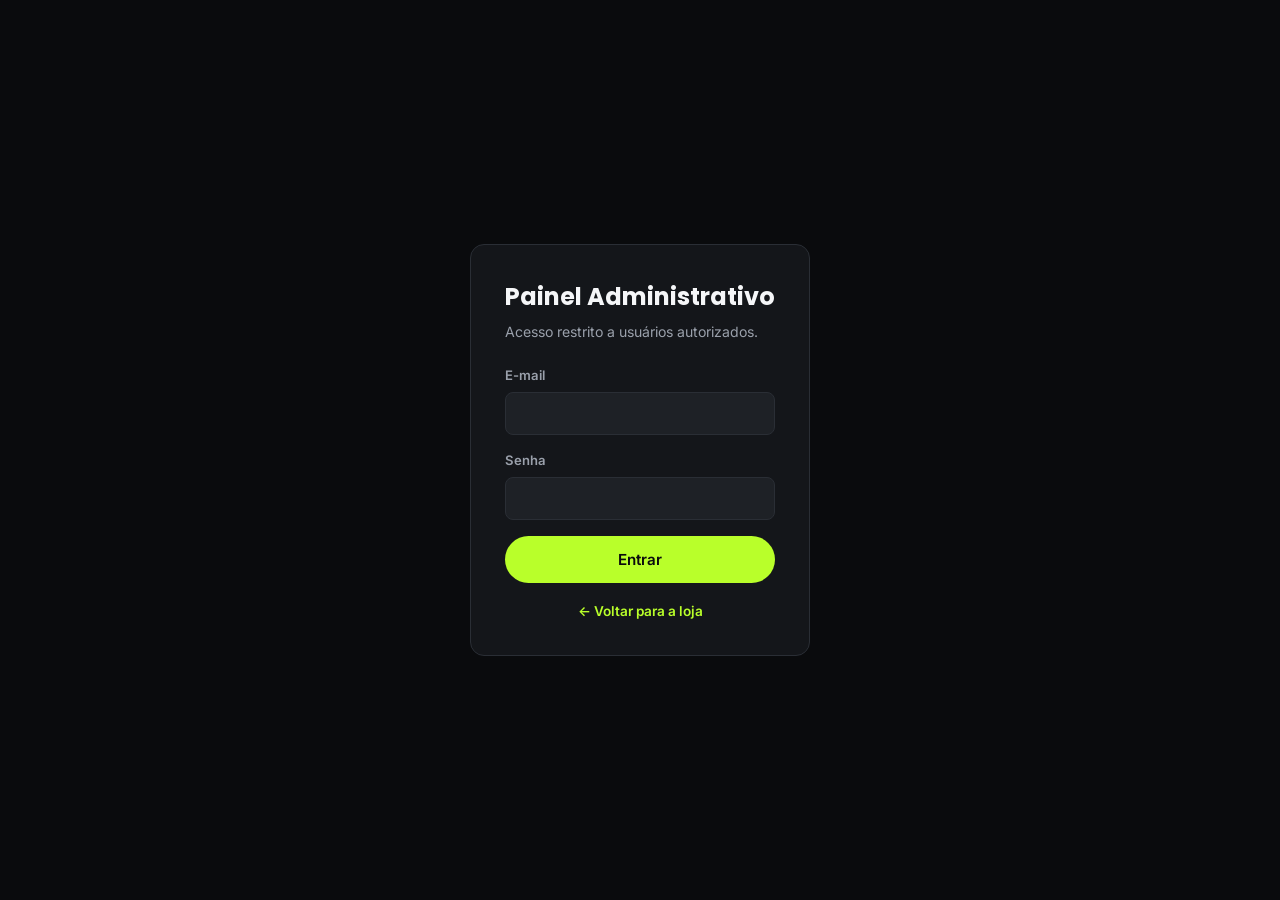
<file: pages/admin/configuracoes.html>
<!DOCTYPE html>
<html lang="pt-BR">
<head>
<meta charset="UTF-8">
<meta name="viewport" content="width=device-width, initial-scale=1.0">
<title>Configurações — Painel Administrativo</title>
<link href="https://fonts.googleapis.com/css2?family=Inter:wght@400;500;600;700;800&family=Poppins:wght@600;700;800&display=swap" rel="stylesheet">
<link rel="stylesheet" href="../../css/style.css">
<link rel="stylesheet" href="../../css/admin.css">
</head>
<body>

<div class="admin-layout">
  <aside class="admin-sidebar" id="admin-sidebar"></aside>
  <main class="admin-main">
    <div class="admin-topo"><h1>Configurações da loja</h1></div>
    <div id="msg-config"></div>

    <form id="form-config">
      <div class="painel mb-3">
        <h3>Dados gerais</h3>
        <div class="linha-form duas">
          <div class="grupo-form"><label>Nome da loja</label><input type="text" class="input-admin" id="cfg-nome_loja" style="width:100%"></div>
          <div class="grupo-form"><label>Telefone</label><input type="text" class="input-admin" id="cfg-telefone" style="width:100%"></div>
        </div>
        <div class="linha-form duas">
          <div class="grupo-form"><label>WhatsApp (com DDI, só números)</label><input type="text" class="input-admin" id="cfg-whatsapp" style="width:100%" placeholder="999990000"></div>
          <div class="grupo-form"><label>Instagram</label><input type="text" class="input-admin" id="cfg-instagram" style="width:100%"></div>
        </div>
        <div class="grupo-form"><label>Endereço da loja</label><input type="text" class="input-admin" id="cfg-endereco_loja" style="width:100%"></div>
        <div class="grupo-form"><label>Horário de funcionamento</label><input type="text" class="input-admin" id="cfg-horario_funcionamento" style="width:100%"></div>
      </div>

      <div class="painel mb-3">
        <h3>Entrega e retirada</h3>
        <div class="linha-form duas">
          <div class="grupo-form"><label>Taxa de entrega (R$)</label><input type="number" step="0.01" class="input-admin" id="cfg-taxa_entrega" style="width:100%"></div>
          <div class="grupo-form"><label>Prazo de retirada (horas)</label><input type="number" class="input-admin" id="cfg-prazo_retirada_horas" style="width:100%"></div>
        </div>
        <label class="filtro-opcao"><input type="checkbox" id="cfg-retirada_local_habilitada"> Habilitar retirada no local</label>
        <label class="filtro-opcao"><input type="checkbox" id="cfg-entrega_habilitada"> Habilitar entrega</label>
        <label class="filtro-opcao"><input type="checkbox" id="cfg-permitir_compra_visitante"> Permitir compra como visitante</label>
      </div>

      <div class="painel mb-3">
        <h3>Pagamento</h3>
        <p class="txt-cinza mb-2" style="font-size:.85rem">Modo atual: <strong id="badge-modo-gateway"></strong>. Altere para "produção" apenas após configurar as credenciais reais no arquivo <code>.env</code> do backend.</p>
        <div class="grupo-form"><label>Chave Pix exibida no checkout (modo desenvolvimento)</label><input type="text" class="input-admin" id="cfg-pix_chave" style="width:100%"></div>
      </div>

      <button type="submit" class="btn btn-primario">Salvar configurações</button>
    </form>
  </main>
</div>

<script src="../../js/api.js"></script>
<script src="../../js/utils.js"></script>
<script src="../../js/admin-common.js"></script>
<script src="../../js/admin-config.js"></script>
</body>
</html>
</file>
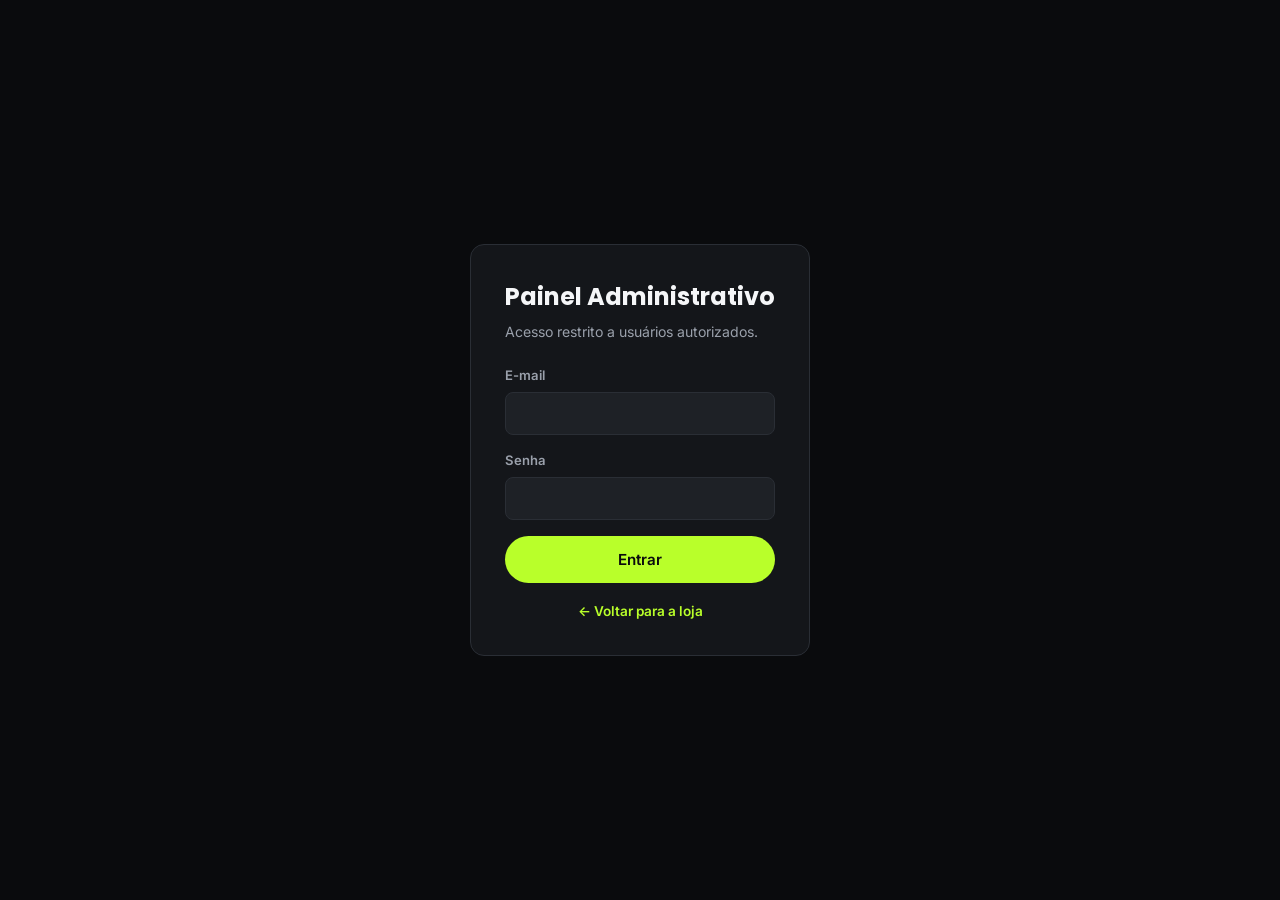
<file: pages/admin/login.html>
<!DOCTYPE html>
<html lang="pt-BR">
<head>
<meta charset="UTF-8">
<meta name="viewport" content="width=device-width, initial-scale=1.0">
<title>Painel Administrativo — PowerSupps</title>
<link href="https://fonts.googleapis.com/css2?family=Inter:wght@400;500;600;700;800&family=Poppins:wght@600;700;800&display=swap" rel="stylesheet">
<link rel="stylesheet" href="../../css/style.css">
<link rel="stylesheet" href="../../css/admin.css">
</head>
<body>

<div class="login-admin-wrap">
  <div class="card-auth">
    <h1>Painel Administrativo</h1>
    <p class="sub">Acesso restrito a usuários autorizados.</p>
    <div id="msg-login-admin"></div>
    <form id="form-login-admin">
      <div class="grupo-form"><label>E-mail</label><input type="email" name="email" required></div>
      <div class="grupo-form"><label>Senha</label><input type="password" name="senha" required></div>
      <button type="submit" class="btn btn-primario btn-bloco" style="padding:14px">Entrar</button>
    </form>
    <p class="link-alt"><a href="../../index.html">← Voltar para a loja</a></p>
  </div>
</div>

<script src="../../js/api.js"></script>
<script src="../../js/utils.js"></script>
<script>
document.addEventListener('DOMContentLoaded', () => {
  if (localStorage.getItem('ps_token_admin')) { window.location.href = 'index.html'; return; }
  document.getElementById('form-login-admin').addEventListener('submit', async (ev) => {
    ev.preventDefault();
    const dados = Object.fromEntries(new FormData(ev.target));
    try {
      const { token } = await Api.post('/auth/usuarios/login', dados);
      localStorage.setItem('ps_token_admin', token);
      window.location.href = 'index.html';
    } catch (e) {
      document.getElementById('msg-login-admin').innerHTML = `<div class="mensagem-erro">${esc(e.message)}</div>`;
    }
  });
});
</script>
</body>
</html>
</file>
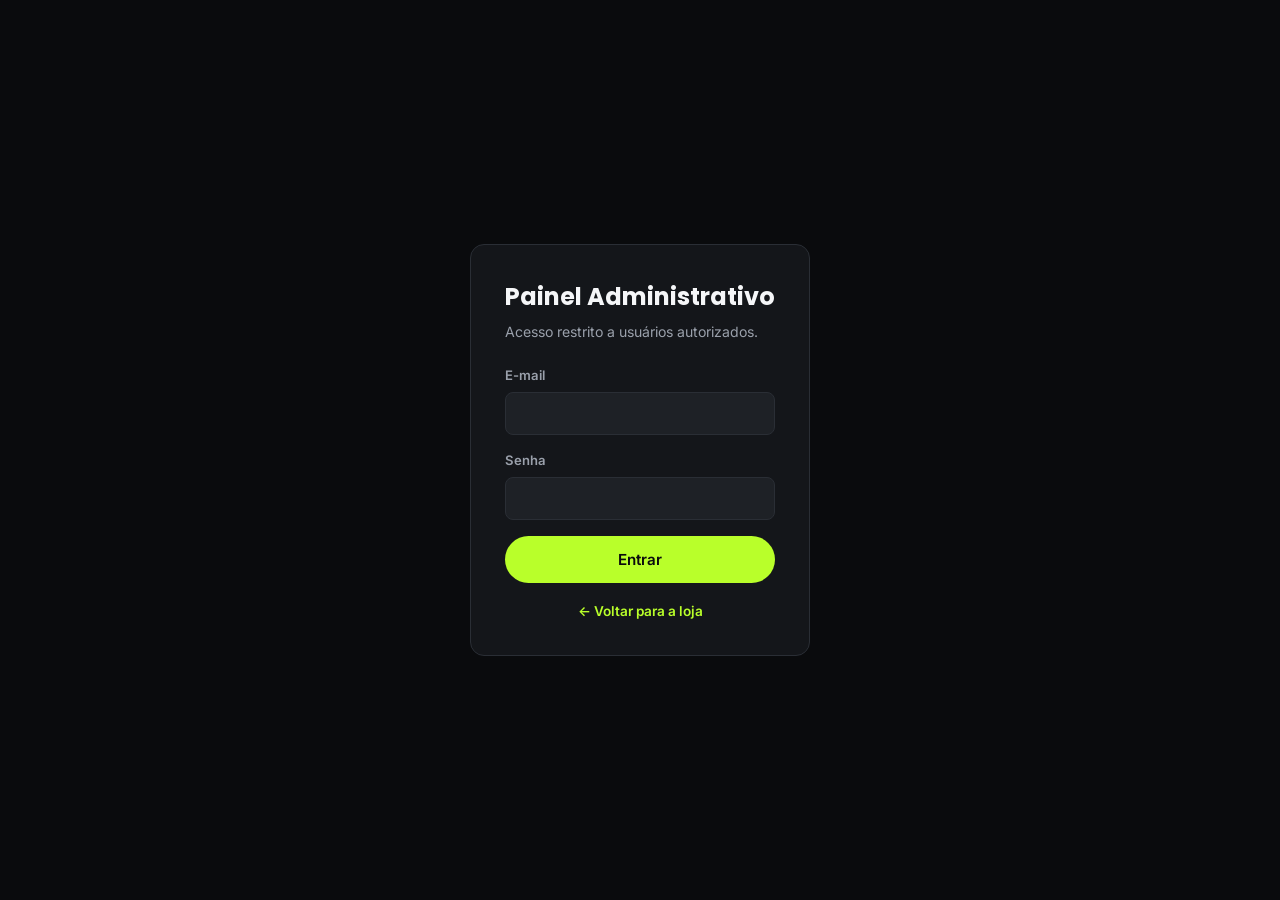
<file: pages/admin/pedidos.html>
<!DOCTYPE html>
<html lang="pt-BR">
<head>
<meta charset="UTF-8">
<meta name="viewport" content="width=device-width, initial-scale=1.0">
<title>Pedidos — Painel Administrativo</title>
<link href="https://fonts.googleapis.com/css2?family=Inter:wght@400;500;600;700;800&family=Poppins:wght@600;700;800&display=swap" rel="stylesheet">
<link rel="stylesheet" href="../../css/style.css">
<link rel="stylesheet" href="../../css/admin.css">
</head>
<body>

<div class="admin-layout">
  <aside class="admin-sidebar" id="admin-sidebar"></aside>
  <main class="admin-main">
    <div class="admin-topo">
      <h1>Pedidos</h1>
    </div>

    <div class="barra-acoes-admin">
      <div class="filtros-inline">
        <select class="input-admin" id="filtro-status-pedido">
          <option value="">Todos os status</option>
          <option value="aguardando_pagamento">Aguardando pagamento</option>
          <option value="pagamento_aprovado">Pagamento aprovado</option>
          <option value="em_preparacao">Em preparação</option>
          <option value="pronto_retirada">Pronto para retirada</option>
          <option value="enviado">Enviado</option>
          <option value="concluido">Concluído</option>
          <option value="cancelado">Cancelado</option>
        </select>
        <button class="btn btn-secundario btn-sm" id="btn-ver-retirada">📦 Aguardando retirada</button>
      </div>
    </div>

    <div class="painel">
      <table class="tabela-admin">
        <thead><tr><th>Pedido</th><th>Cliente</th><th>Data</th><th>Valor</th><th>Pagamento</th><th>Recebimento</th><th>Status</th><th></th></tr></thead>
        <tbody id="tabela-pedidos-admin"></tbody>
      </table>
    </div>
  </main>
</div>

<div class="modal-overlay" id="modal-pedido">
  <div class="modal-box" id="conteudo-modal-pedido"></div>
</div>

<script src="../../js/api.js"></script>
<script src="../../js/utils.js"></script>
<script src="../../js/admin-common.js"></script>
<script src="../../js/admin-pedidos.js"></script>
</body>
</html>
</file>
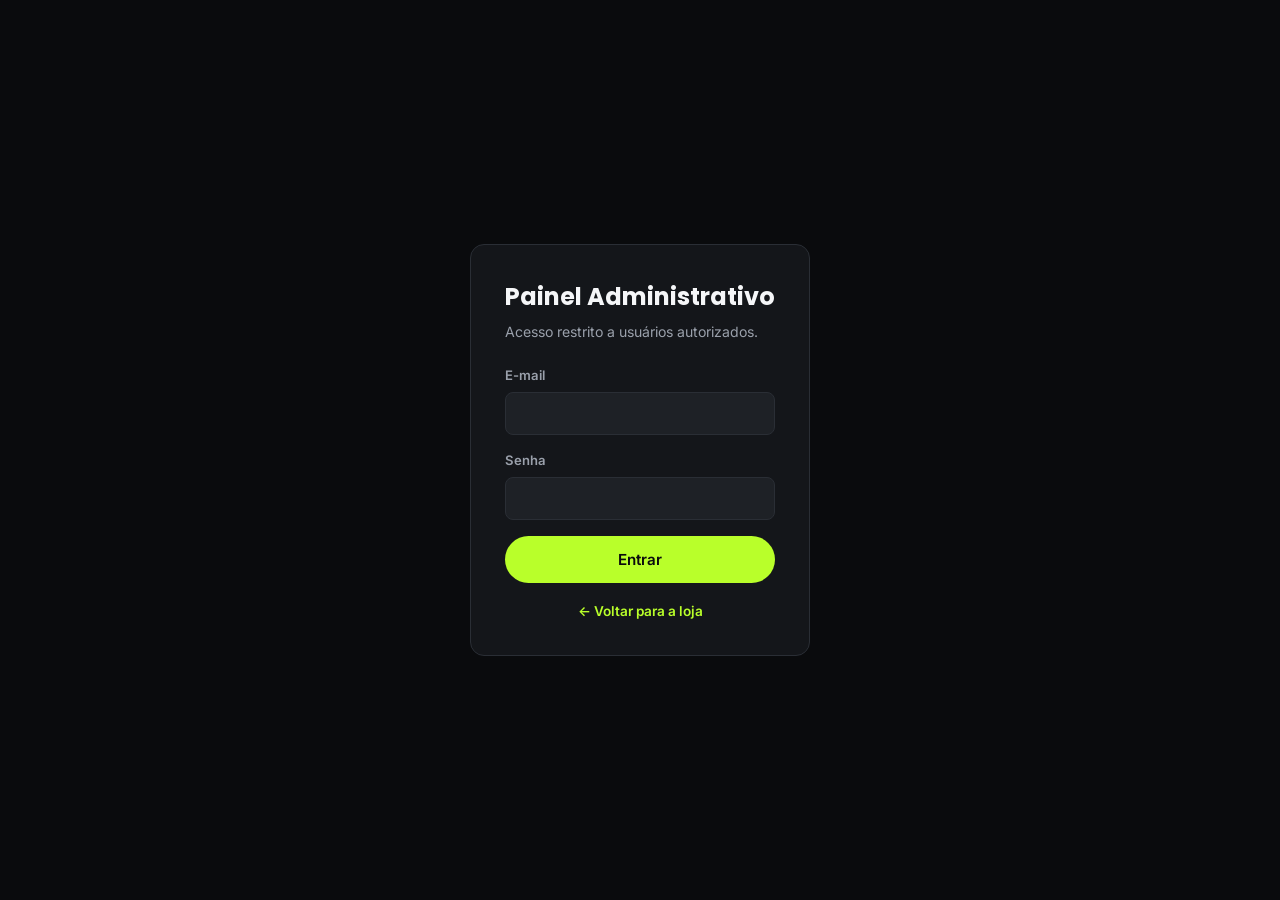
<file: pages/admin/produtos.html>
<!DOCTYPE html>
<html lang="pt-BR">
<head>
<meta charset="UTF-8">
<meta name="viewport" content="width=device-width, initial-scale=1.0">
<title>Produtos — Painel Administrativo</title>
<link href="https://fonts.googleapis.com/css2?family=Inter:wght@400;500;600;700;800&family=Poppins:wght@600;700;800&display=swap" rel="stylesheet">
<link rel="stylesheet" href="../../css/style.css">
<link rel="stylesheet" href="../../css/admin.css">
</head>
<body>

<div class="admin-layout">
  <aside class="admin-sidebar" id="admin-sidebar"></aside>
  <main class="admin-main">
    <div class="admin-topo">
      <h1>Produtos</h1>
      <button class="btn btn-primario" id="btn-novo-produto">+ Novo produto</button>
    </div>

    <div class="barra-acoes-admin">
      <div class="filtros-inline">
        <input type="search" class="input-admin" id="busca-produto-admin" placeholder="Buscar produto...">
        <select class="input-admin" id="filtro-categoria-admin"><option value="">Todas categorias</option></select>
      </div>
    </div>

    <div class="painel">
      <table class="tabela-admin">
        <thead><tr><th></th><th>Produto</th><th>SKU</th><th>Categoria</th><th>Preço</th><th>Estoque</th><th>Status</th><th>Ações</th></tr></thead>
        <tbody id="tabela-produtos-admin"></tbody>
      </table>
    </div>
  </main>
</div>

<div class="modal-overlay" id="modal-produto">
  <div class="modal-box">
    <h2 id="titulo-modal-produto">Novo produto</h2>
    <form id="form-produto">
      <input type="hidden" id="produto-id">
      <div class="linha-form duas">
        <div class="grupo-form"><label>Nome *</label><input type="text" id="produto-nome" required></div>
        <div class="grupo-form"><label>SKU *</label><input type="text" id="produto-sku" required></div>
      </div>
      <div class="linha-form duas">
        <div class="grupo-form"><label>Categoria</label><select id="produto-categoria"></select></div>
        <div class="grupo-form"><label>Marca</label><select id="produto-marca"></select></div>
      </div>
      <div class="grupo-form"><label>Descrição</label><textarea id="produto-descricao" rows="3"></textarea></div>
      <div class="grupo-form"><label>Informações nutricionais</label><textarea id="produto-nutricao" rows="2"></textarea></div>
      <div class="linha-form tres">
        <div class="grupo-form"><label>Preço *</label><input type="number" step="0.01" id="produto-preco" required></div>
        <div class="grupo-form"><label>Preço promocional</label><input type="number" step="0.01" id="produto-preco-promo"></div>
        <div class="grupo-form"><label>Peso/variação</label><input type="text" id="produto-peso" placeholder="Ex: 900g"></div>
      </div>
      <div class="linha-form duas">
        <div class="grupo-form"><label>Estoque *</label><input type="number" id="produto-estoque" required></div>
        <div class="grupo-form"><label>Estoque mínimo</label><input type="number" id="produto-estoque-minimo" value="5"></div>
      </div>
      <div class="flex gap-2 mt-2">
        <button type="submit" class="btn btn-primario">Salvar produto</button>
        <button type="button" class="btn btn-secundario" id="btn-cancelar-produto">Cancelar</button>
      </div>
    </form>

    <div id="bloco-imagem-produto" class="mt-3 hidden" style="border-top:1px solid var(--grafite-borda);padding-top:18px">
      <h3 style="font-size:0.95rem;margin-bottom:12px">Foto do produto</h3>
      <div class="flex gap-2 items-center mb-2">
        <img id="preview-imagem-produto" src="" alt="" style="width:70px;height:70px;object-fit:cover;border-radius:8px;background:var(--grafite-claro);display:none">
      </div>
      <div class="grupo-form">
        <input type="file" id="produto-imagem-arquivo" accept=".jpg,.jpeg,.png,.webp">
      </div>
      <p class="txt-cinza mb-1" style="font-size:.78rem">A foto escolhida é enviada automaticamente ao clicar em "Salvar produto". Se preferir trocar a foto sem alterar o resto, use o botão abaixo.</p>
      <button type="button" class="btn btn-secundario btn-sm" id="btn-upload-imagem-produto">Enviar foto agora</button>
      <p id="msg-upload-imagem" class="mt-1" style="font-size:.8rem"></p>
    </div>
  </div>
</div>

<script src="../../js/api.js"></script>
<script src="../../js/utils.js"></script>
<script src="../../js/admin-common.js"></script>
<script src="../../js/admin-produtos.js"></script>
</body>
</html>
</file>
<file: css/style.css>
/* ==========================================================================
   POWERSUPPS - LOJA DE SUPLEMENTOS
   Design: fundo escuro/grafite, destaque verde neon, premium e responsivo
   ========================================================================== */

:root {
  --preto: #0a0b0d;
  --grafite: #14161a;
  --grafite-claro: #1e2126;
  --grafite-borda: #2a2e35;
  --branco: #f5f6f8;
  --cinza-texto: #9aa0ab;
  --verde-neon: #b9ff2a;
  --verde-neon-escuro: #8fd400;
  --vermelho: #ff4d4d;
  --amarelo: #ffc93c;
  --azul: #3ba9ff;
  --raio: 14px;
  --raio-sm: 8px;
  --sombra: 0 10px 30px rgba(0,0,0,0.45);
  --fonte: 'Inter', -apple-system, BlinkMacSystemFont, 'Segoe UI', sans-serif;
  --fonte-display: 'Poppins', var(--fonte);
}

* { box-sizing: border-box; margin: 0; padding: 0; }

html { scroll-behavior: smooth; }

body {
  font-family: var(--fonte);
  background: var(--preto);
  color: var(--branco);
  line-height: 1.5;
  -webkit-font-smoothing: antialiased;
  min-height: 100vh;
}

img { max-width: 100%; display: block; }
a { color: inherit; text-decoration: none; }
button { font-family: inherit; cursor: pointer; border: none; background: none; color: inherit; }
input, select, textarea { font-family: inherit; }
ul { list-style: none; }

.container {
  width: 100%;
  max-width: 1240px;
  margin: 0 auto;
  padding: 0 20px;
}

/* -------------------- Utilidades -------------------- */
.txt-verde { color: var(--verde-neon); }
.txt-cinza { color: var(--cinza-texto); }
.mt-1 { margin-top: 8px; } .mt-2 { margin-top: 16px; } .mt-3 { margin-top: 24px; } .mt-4 { margin-top: 40px; }
.mb-1 { margin-bottom: 8px; } .mb-2 { margin-bottom: 16px; } .mb-3 { margin-bottom: 24px; } .mb-4 { margin-bottom: 40px; }
.flex { display: flex; } .flex-col { flex-direction: column; }
.items-center { align-items: center; } .justify-between { justify-content: space-between; } .justify-center { justify-content: center; }
.gap-1 { gap: 8px; } .gap-2 { gap: 16px; } .gap-3 { gap: 24px; }
.text-center { text-align: center; }
.hidden { display: none !important; }
.badge-erro { color: var(--vermelho); }

.btn {
  display: inline-flex; align-items: center; justify-content: center; gap: 8px;
  padding: 13px 26px; border-radius: 999px; font-weight: 600; font-size: 0.95rem;
  transition: transform .15s ease, box-shadow .2s ease, background .2s ease;
  white-space: nowrap;
}
.btn:active { transform: scale(0.97); }
.btn-primario {
  background: var(--verde-neon); color: #0a0b0d;
  box-shadow: 0 0 0 rgba(185,255,42,0);
}
.btn-primario:hover { background: var(--verde-neon-escuro); box-shadow: 0 6px 20px rgba(185,255,42,0.25); }
.btn-secundario {
  background: transparent; color: var(--branco); border: 1.5px solid var(--grafite-borda);
}
.btn-secundario:hover { border-color: var(--verde-neon); color: var(--verde-neon); }
.btn-ghost { background: var(--grafite-claro); color: var(--branco); }
.btn-ghost:hover { background: var(--grafite-borda); }
.btn-bloco { width: 100%; }
.btn-sm { padding: 8px 16px; font-size: 0.85rem; }
.btn:disabled { opacity: 0.5; cursor: not-allowed; }

.badge {
  display: inline-block; padding: 4px 10px; border-radius: 999px; font-size: 0.72rem; font-weight: 700;
  letter-spacing: .02em; text-transform: uppercase;
}
.badge-desconto { background: var(--vermelho); color: #fff; }
.badge-estoque-baixo { background: var(--amarelo); color: #1a1500; }
.badge-status { background: var(--grafite-borda); color: var(--branco); }

/* -------------------- Header -------------------- */
.header {
  position: sticky; top: 0; z-index: 100;
  background: rgba(10,11,13,0.9); backdrop-filter: blur(10px);
  border-bottom: 1px solid var(--grafite-borda);
}
.header__linha-top {
  display: flex; align-items: center; justify-content: space-between;
  padding: 14px 0; gap: 20px;
}
.logo { font-family: var(--fonte-display); font-weight: 800; font-size: 1.4rem; letter-spacing: -.02em; }
.logo span { color: var(--verde-neon); }

.header__busca {
  flex: 1; max-width: 460px; display: flex; align-items: center;
  background: var(--grafite-claro); border: 1px solid var(--grafite-borda);
  border-radius: 999px; padding: 10px 18px; gap: 10px;
}
.header__busca input { flex: 1; background: none; border: none; color: var(--branco); outline: none; font-size: 0.9rem; }
.header__busca svg { flex-shrink: 0; color: var(--cinza-texto); }

.header__acoes { display: flex; align-items: center; gap: 18px; }
.icone-acao { position: relative; display: flex; align-items: center; }
.icone-acao .contador {
  position: absolute; top: -8px; right: -10px; background: var(--verde-neon); color: #0a0b0d;
  font-size: 0.68rem; font-weight: 800; border-radius: 999px; min-width: 18px; height: 18px;
  display: flex; align-items: center; justify-content: center; padding: 0 4px;
}

.nav-desktop { display: flex; gap: 28px; padding: 10px 0; border-top: 1px solid var(--grafite-borda); }
.nav-desktop a { font-size: 0.9rem; color: var(--cinza-texto); font-weight: 500; transition: color .15s; }
.nav-desktop a:hover, .nav-desktop a.ativo { color: var(--verde-neon); }

.btn-menu-mobile, .btn-busca-mobile { display: none; }

/* -------------------- Hero -------------------- */
.hero {
  position: relative; overflow: hidden;
  background: radial-gradient(circle at 80% 20%, rgba(185,255,42,0.12), transparent 55%), var(--grafite);
  border-bottom: 1px solid var(--grafite-borda);
}
.hero__conteudo { display: grid; grid-template-columns: 1.1fr 0.9fr; align-items: center; gap: 40px; padding: 80px 0; }
.hero__tag {
  display: inline-flex; align-items: center; gap: 8px; background: rgba(185,255,42,0.12);
  color: var(--verde-neon); padding: 6px 14px; border-radius: 999px; font-size: 0.78rem; font-weight: 700;
  letter-spacing: .04em; text-transform: uppercase; margin-bottom: 18px;
}
.hero h1 {
  font-family: var(--fonte-display); font-size: clamp(2rem, 4.2vw, 3.4rem); font-weight: 800;
  line-height: 1.08; letter-spacing: -.02em;
}
.hero h1 em { font-style: normal; color: var(--verde-neon); }
.hero p { color: var(--cinza-texto); font-size: 1.05rem; margin: 20px 0 30px; max-width: 480px; }
.hero__acoes { display: flex; gap: 14px; flex-wrap: wrap; }
.hero__arte {
  aspect-ratio: 1/1; border-radius: 28px; background: linear-gradient(160deg, var(--grafite-claro), var(--preto));
  display: flex; align-items: center; justify-content: center; border: 1px solid var(--grafite-borda);
  position: relative;
}
.hero__arte::before {
  content: ''; position: absolute; inset: 0; border-radius: 28px;
  background: radial-gradient(circle at 30% 30%, rgba(185,255,42,0.18), transparent 60%);
}
.hero__arte svg { width: 55%; height: 55%; color: var(--verde-neon); position: relative; }

/* -------------------- Seções gerais -------------------- */
.secao { padding: 64px 0; }
.secao__titulo { display: flex; align-items: flex-end; justify-content: space-between; margin-bottom: 30px; flex-wrap: wrap; gap: 12px; }
.secao__titulo h2 { font-family: var(--fonte-display); font-size: 1.8rem; font-weight: 700; letter-spacing: -.01em; }
.secao__titulo p { color: var(--cinza-texto); font-size: 0.92rem; margin-top: 4px; }
.link-ver-todos { color: var(--verde-neon); font-weight: 600; font-size: 0.9rem; }

/* -------------------- Categorias -------------------- */
.grid-categorias { display: grid; grid-template-columns: repeat(4, 1fr); gap: 16px; }
.card-categoria {
  background: var(--grafite); border: 1px solid var(--grafite-borda); border-radius: var(--raio);
  padding: 22px 18px; text-align: center; transition: transform .18s ease, border-color .18s ease;
}
.card-categoria:hover { transform: translateY(-4px); border-color: var(--verde-neon); }
.card-categoria__icone {
  width: 52px; height: 52px; margin: 0 auto 12px; border-radius: 14px; background: var(--grafite-claro);
  display: flex; align-items: center; justify-content: center; color: var(--verde-neon);
}
.card-categoria span { font-size: 0.88rem; font-weight: 600; }

/* -------------------- Produtos -------------------- */
.grid-produtos { display: grid; grid-template-columns: repeat(4, 1fr); gap: 20px; }
.card-produto {
  background: var(--grafite); border: 1px solid var(--grafite-borda); border-radius: var(--raio);
  overflow: hidden; display: flex; flex-direction: column; transition: transform .18s ease, box-shadow .18s ease, border-color .18s ease;
}
.card-produto:hover { transform: translateY(-5px); box-shadow: var(--sombra); border-color: var(--grafite-borda); }
.card-produto__imagem {
  position: relative; aspect-ratio: 1/1; background: var(--grafite-claro);
  display: flex; align-items: center; justify-content: center; overflow: hidden;
}
.card-produto__imagem img { width: 100%; height: 100%; object-fit: cover; }
.card-produto__imagem .placeholder-produto { width: 40%; height: 40%; color: var(--grafite-borda); }
.card-produto__badges { position: absolute; top: 10px; left: 10px; display: flex; flex-direction: column; gap: 6px; }
.card-produto__corpo { padding: 16px; display: flex; flex-direction: column; gap: 6px; flex: 1; }
.card-produto__marca { font-size: 0.72rem; color: var(--cinza-texto); text-transform: uppercase; letter-spacing: .04em; font-weight: 600; }
.card-produto__nome { font-size: 0.95rem; font-weight: 600; line-height: 1.3; min-height: 2.5em; }
.card-produto__avaliacao { display: flex; align-items: center; gap: 6px; font-size: 0.8rem; color: var(--cinza-texto); }
.card-produto__avaliacao .estrela { color: var(--amarelo); }
.card-produto__precos { margin-top: auto; display: flex; align-items: baseline; gap: 8px; flex-wrap: wrap; }
.preco-original { color: var(--cinza-texto); text-decoration: line-through; font-size: 0.85rem; }
.preco-atual { font-size: 1.25rem; font-weight: 800; color: var(--branco); }
.card-produto__acoes { display: flex; gap: 8px; padding: 0 16px 16px; }
.card-produto__acoes .btn { flex: 1; }

/* -------------------- Ofertas -------------------- */
.faixa-ofertas {
  background: linear-gradient(120deg, var(--grafite-claro), var(--grafite));
  border: 1px solid var(--grafite-borda); border-radius: 20px; padding: 40px; margin-bottom: 40px;
  display: flex; align-items: center; justify-content: space-between; gap: 20px; flex-wrap: wrap;
}
.faixa-ofertas h3 { font-family: var(--fonte-display); font-size: 1.6rem; }
.faixa-ofertas h3 span { color: var(--verde-neon); }
.faixa-ofertas p { color: var(--cinza-texto); margin-top: 6px; }

/* -------------------- Benefícios -------------------- */
.grid-beneficios { display: grid; grid-template-columns: repeat(3, 1fr); gap: 18px; }
.card-beneficio {
  display: flex; align-items: center; gap: 14px; background: var(--grafite);
  border: 1px solid var(--grafite-borda); border-radius: var(--raio); padding: 20px;
}
.card-beneficio__icone {
  width: 44px; height: 44px; border-radius: 12px; background: rgba(185,255,42,0.12);
  color: var(--verde-neon); display: flex; align-items: center; justify-content: center; flex-shrink: 0;
}
.card-beneficio strong { display: block; font-size: 0.92rem; }
.card-beneficio span { font-size: 0.8rem; color: var(--cinza-texto); }

/* -------------------- Filtros / Catálogo -------------------- */
.pagina-catalogo { display: grid; grid-template-columns: 260px 1fr; gap: 30px; padding: 40px 0 80px; align-items: start; }
.filtros {
  background: var(--grafite); border: 1px solid var(--grafite-borda); border-radius: var(--raio); padding: 22px;
  position: sticky; top: 100px;
}
.filtros h3 { font-size: 0.95rem; margin-bottom: 14px; }
.filtros fieldset { border: none; margin-bottom: 22px; }
.filtros legend { font-size: 0.82rem; color: var(--cinza-texto); text-transform: uppercase; letter-spacing: .03em; margin-bottom: 10px; font-weight: 700; }
.filtro-opcao { display: flex; align-items: center; gap: 8px; padding: 6px 0; font-size: 0.88rem; cursor: pointer; }
.filtro-opcao input { accent-color: var(--verde-neon); width: 16px; height: 16px; }

.catalogo__topo { display: flex; align-items: center; justify-content: space-between; margin-bottom: 20px; flex-wrap: wrap; gap: 12px; }
.select-ordenar {
  background: var(--grafite); border: 1px solid var(--grafite-borda); color: var(--branco);
  padding: 10px 14px; border-radius: var(--raio-sm); font-size: 0.85rem;
}

.paginacao { display: flex; justify-content: center; gap: 8px; margin-top: 36px; }
.paginacao button {
  width: 38px; height: 38px; border-radius: 10px; background: var(--grafite); border: 1px solid var(--grafite-borda);
  font-weight: 600; font-size: 0.85rem;
}
.paginacao button.ativo { background: var(--verde-neon); color: #0a0b0d; border-color: var(--verde-neon); }

/* -------------------- Página do produto -------------------- */
.pagina-produto { padding: 40px 0 80px; }
.migalha { color: var(--cinza-texto); font-size: 0.82rem; margin-bottom: 24px; }
.migalha a:hover { color: var(--verde-neon); }
.produto__layout { display: grid; grid-template-columns: 1fr 1fr; gap: 50px; }
.produto__galeria-principal {
  aspect-ratio: 1/1; background: var(--grafite); border: 1px solid var(--grafite-borda);
  border-radius: var(--raio); display: flex; align-items: center; justify-content: center; overflow: hidden; margin-bottom: 14px;
}
.produto__galeria-principal img { width: 100%; height: 100%; object-fit: cover; }
.produto__miniaturas { display: flex; gap: 10px; }
.produto__miniaturas button {
  width: 70px; height: 70px; border-radius: 10px; overflow: hidden; border: 1.5px solid var(--grafite-borda); background: var(--grafite);
}
.produto__miniaturas button.ativo { border-color: var(--verde-neon); }

.produto__info h1 { font-family: var(--fonte-display); font-size: 1.7rem; margin: 6px 0 12px; }
.produto__precos { display: flex; align-items: baseline; gap: 12px; margin: 16px 0; }
.produto__precos .preco-atual { font-size: 2rem; }
.produto__descricao { color: var(--cinza-texto); font-size: 0.92rem; margin: 16px 0; }

.produto__opcao { margin-bottom: 18px; }
.produto__opcao h4 { font-size: 0.85rem; margin-bottom: 8px; text-transform: uppercase; letter-spacing: .03em; color: var(--cinza-texto); }
.chips { display: flex; gap: 8px; flex-wrap: wrap; }
.chip {
  padding: 8px 16px; border-radius: 999px; border: 1.5px solid var(--grafite-borda); font-size: 0.85rem; font-weight: 600;
}
.chip.ativo { border-color: var(--verde-neon); color: var(--verde-neon); background: rgba(185,255,42,0.08); }

.seletor-qtd { display: inline-flex; align-items: center; border: 1.5px solid var(--grafite-borda); border-radius: 999px; overflow: hidden; }
.seletor-qtd button { width: 40px; height: 40px; font-size: 1.1rem; }
.seletor-qtd span { min-width: 40px; text-align: center; font-weight: 700; }

.produto__acoes-compra { display: flex; gap: 12px; margin-top: 24px; }
.produto__acoes-compra .btn { flex: 1; padding: 15px; }

.produto__tabs { margin-top: 50px; border-top: 1px solid var(--grafite-borda); padding-top: 30px; }
.tabs-cabecalho { display: flex; gap: 26px; border-bottom: 1px solid var(--grafite-borda); margin-bottom: 20px; }
.tabs-cabecalho button { padding-bottom: 14px; font-weight: 600; color: var(--cinza-texto); border-bottom: 2px solid transparent; }
.tabs-cabecalho button.ativo { color: var(--verde-neon); border-color: var(--verde-neon); }

.avaliacao-item { padding: 16px 0; border-bottom: 1px solid var(--grafite-borda); }
.avaliacao-item strong { font-size: 0.9rem; }
.avaliacao-item .estrelas { color: var(--amarelo); font-size: 0.85rem; margin: 4px 0; }

/* -------------------- Carrinho -------------------- */
.pagina-carrinho { padding: 40px 0 80px; display: grid; grid-template-columns: 1fr 380px; gap: 30px; align-items: start; }
.carrinho-item {
  display: grid; grid-template-columns: 90px 1fr auto; gap: 16px; align-items: center;
  background: var(--grafite); border: 1px solid var(--grafite-borda); border-radius: var(--raio); padding: 16px; margin-bottom: 14px;
}
.carrinho-item__imagem { width: 90px; height: 90px; border-radius: 10px; overflow: hidden; background: var(--grafite-claro); }
.carrinho-item__imagem img { width: 100%; height: 100%; object-fit: cover; }
.carrinho-item__nome { font-weight: 600; font-size: 0.95rem; }
.carrinho-item__variacao { color: var(--cinza-texto); font-size: 0.8rem; margin: 4px 0; }
.carrinho-item__linha-baixo { display: flex; align-items: center; gap: 16px; margin-top: 8px; }
.carrinho-item__remover { color: var(--vermelho); font-size: 0.8rem; font-weight: 600; }
.carrinho-item__totais { text-align: right; }
.carrinho-item__subtotal { font-weight: 800; font-size: 1.05rem; }

.resumo-pedido {
  background: var(--grafite); border: 1px solid var(--grafite-borda); border-radius: var(--raio); padding: 24px;
  position: sticky; top: 100px;
}
.resumo-pedido h3 { margin-bottom: 18px; font-family: var(--fonte-display); }
.resumo-linha { display: flex; justify-content: space-between; font-size: 0.9rem; color: var(--cinza-texto); padding: 8px 0; }
.resumo-linha.total { color: var(--branco); font-weight: 800; font-size: 1.15rem; border-top: 1px solid var(--grafite-borda); margin-top: 10px; padding-top: 16px; }
.carrinho-vazio { text-align: center; padding: 80px 0; color: var(--cinza-texto); }
.carrinho-vazio svg { width: 80px; height: 80px; margin: 0 auto 20px; opacity: .4; }

/* -------------------- Checkout / formulários -------------------- */
.pagina-checkout { padding: 40px 0 80px; display: grid; grid-template-columns: 1fr 380px; gap: 30px; align-items: start; }
.bloco-form {
  background: var(--grafite); border: 1px solid var(--grafite-borda); border-radius: var(--raio); padding: 26px; margin-bottom: 20px;
}
.bloco-form h3 { font-family: var(--fonte-display); font-size: 1.1rem; margin-bottom: 18px; display: flex; align-items: center; gap: 10px; }
.bloco-form h3 .num {
  width: 26px; height: 26px; border-radius: 50%; background: var(--verde-neon); color: #0a0b0d;
  display: flex; align-items: center; justify-content: center; font-size: 0.8rem; font-weight: 800;
}
.grupo-form { margin-bottom: 16px; }
.grupo-form label { display: block; font-size: 0.82rem; color: var(--cinza-texto); margin-bottom: 6px; font-weight: 600; }
.grupo-form input, .grupo-form select, .grupo-form textarea {
  width: 100%; background: var(--grafite-claro); border: 1.5px solid var(--grafite-borda); color: var(--branco);
  padding: 12px 14px; border-radius: var(--raio-sm); font-size: 0.9rem; outline: none; transition: border-color .15s;
}
.grupo-form input:focus, .grupo-form select:focus, .grupo-form textarea:focus { border-color: var(--verde-neon); }
.linha-form { display: grid; gap: 14px; }
.linha-form.duas { grid-template-columns: 1fr 1fr; }
.linha-form.tres { grid-template-columns: 2fr 1fr 1fr; }

.opcoes-recebimento, .opcoes-pagamento { display: grid; grid-template-columns: 1fr 1fr; gap: 14px; }
.opcao-card {
  border: 1.5px solid var(--grafite-borda); border-radius: var(--raio-sm); padding: 16px; cursor: pointer;
  display: flex; align-items: flex-start; gap: 12px; transition: border-color .15s;
}
.opcao-card.selecionada { border-color: var(--verde-neon); background: rgba(185,255,42,0.06); }
.opcao-card svg { color: var(--verde-neon); flex-shrink: 0; margin-top: 2px; }
.opcao-card strong { display: block; font-size: 0.9rem; }
.opcao-card span { font-size: 0.78rem; color: var(--cinza-texto); }

.info-retirada { background: var(--grafite-claro); border-radius: var(--raio-sm); padding: 16px; font-size: 0.85rem; color: var(--cinza-texto); margin-top: 14px; }
.info-retirada strong { color: var(--branco); }

/* -------------------- Pagamento PIX / Cartão -------------------- */
.pix-box { text-align: center; padding: 20px 0; }
.pix-box img { width: 220px; height: 220px; margin: 0 auto 20px; border-radius: 12px; background: #fff; padding: 10px; }
.pix-copia-cola {
  display: flex; gap: 8px; background: var(--grafite-claro); border: 1px solid var(--grafite-borda);
  border-radius: var(--raio-sm); padding: 10px; margin: 16px 0;
}
.pix-copia-cola input { flex: 1; background: none; border: none; color: var(--branco); font-size: 0.78rem; }
.timer-pix { font-size: 0.85rem; color: var(--amarelo); margin-top: 10px; }
.status-pagamento { display: flex; align-items: center; justify-content: center; gap: 10px; font-weight: 700; margin-top: 20px; }
.status-pagamento.aprovado { color: var(--verde-neon); }
.status-pagamento.pendente { color: var(--amarelo); }

/* -------------------- Confirmação de pedido -------------------- */
.confirmacao { max-width: 640px; margin: 60px auto; text-align: center; padding: 0 20px; }
.confirmacao__icone {
  width: 90px; height: 90px; border-radius: 50%; background: rgba(185,255,42,0.12); color: var(--verde-neon);
  display: flex; align-items: center; justify-content: center; margin: 0 auto 24px;
}
.confirmacao h1 { font-family: var(--fonte-display); font-size: 1.8rem; margin-bottom: 10px; }
.resumo-confirmacao {
  text-align: left; background: var(--grafite); border: 1px solid var(--grafite-borda); border-radius: var(--raio);
  padding: 24px; margin: 30px 0;
}

/* -------------------- Cards genéricos / Auth -------------------- */
.card-auth {
  max-width: 420px; margin: 60px auto; background: var(--grafite); border: 1px solid var(--grafite-borda);
  border-radius: var(--raio); padding: 34px;
}
.card-auth h1 { font-family: var(--fonte-display); font-size: 1.5rem; margin-bottom: 6px; }
.card-auth p.sub { color: var(--cinza-texto); font-size: 0.88rem; margin-bottom: 24px; }
.card-auth .link-alt { text-align: center; margin-top: 18px; font-size: 0.85rem; color: var(--cinza-texto); }
.card-auth .link-alt a { color: var(--verde-neon); font-weight: 600; }

.mensagem-erro {
  background: rgba(255,77,77,0.1); border: 1px solid var(--vermelho); color: var(--vermelho);
  padding: 12px 16px; border-radius: var(--raio-sm); font-size: 0.85rem; margin-bottom: 16px;
}
.mensagem-sucesso {
  background: rgba(185,255,42,0.1); border: 1px solid var(--verde-neon); color: var(--verde-neon);
  padding: 12px 16px; border-radius: var(--raio-sm); font-size: 0.85rem; margin-bottom: 16px;
}

/* -------------------- Minha conta -------------------- */
.pagina-conta { padding: 40px 0 80px; display: grid; grid-template-columns: 240px 1fr; gap: 30px; }
.menu-conta { background: var(--grafite); border: 1px solid var(--grafite-borda); border-radius: var(--raio); padding: 10px; height: fit-content; }
.menu-conta a { display: block; padding: 12px 14px; border-radius: var(--raio-sm); font-size: 0.9rem; color: var(--cinza-texto); font-weight: 600; }
.menu-conta a:hover, .menu-conta a.ativo { background: var(--grafite-claro); color: var(--verde-neon); }
.tabela-pedidos { width: 100%; border-collapse: collapse; }
.tabela-pedidos th { text-align: left; font-size: 0.75rem; text-transform: uppercase; color: var(--cinza-texto); padding: 10px 14px; border-bottom: 1px solid var(--grafite-borda); }
.tabela-pedidos td { padding: 14px; border-bottom: 1px solid var(--grafite-borda); font-size: 0.88rem; }
.tabela-pedidos tr:hover td { background: var(--grafite-claro); }

/* -------------------- WhatsApp flutuante -------------------- */
.whatsapp-flutuante {
  position: fixed; bottom: 90px; right: 20px; z-index: 200;
  width: 56px; height: 56px; border-radius: 50%; background: #25D366;
  display: flex; align-items: center; justify-content: center; box-shadow: var(--sombra);
}

/* -------------------- Bottom nav mobile -------------------- */
.bottom-nav {
  display: none; position: fixed; bottom: 0; left: 0; right: 0; z-index: 150;
  background: var(--grafite); border-top: 1px solid var(--grafite-borda);
  padding: 8px 0 max(8px, env(safe-area-inset-bottom));
  justify-content: space-around;
}
.bottom-nav a { display: flex; flex-direction: column; align-items: center; gap: 4px; font-size: 0.68rem; color: var(--cinza-texto); position: relative; }
.bottom-nav a.ativo { color: var(--verde-neon); }
.bottom-nav .contador { position: absolute; top: -4px; right: 6px; background: var(--verde-neon); color: #0a0b0d; font-size: 0.6rem; font-weight: 800; border-radius: 999px; min-width: 15px; height: 15px; display: flex; align-items: center; justify-content: center; }

/* -------------------- Footer -------------------- */
.footer { background: var(--grafite); border-top: 1px solid var(--grafite-borda); padding: 50px 0 90px; margin-top: 60px; }
.footer__grid { display: grid; grid-template-columns: 2fr 1fr 1fr 1fr; gap: 30px; }
.footer h4 { font-size: 0.85rem; margin-bottom: 14px; }
.footer li { margin-bottom: 8px; }
.footer li a { color: var(--cinza-texto); font-size: 0.85rem; }
.footer li a:hover { color: var(--verde-neon); }
.footer__base { text-align: center; color: var(--cinza-texto); font-size: 0.78rem; margin-top: 40px; padding-top: 20px; border-top: 1px solid var(--grafite-borda); }

/* -------------------- Menu mobile (drawer) -------------------- */
.menu-mobile {
  position: fixed; inset: 0; z-index: 300; background: rgba(0,0,0,0.6);
  display: none;
}
.menu-mobile.aberto { display: block; }
.menu-mobile__painel {
  position: absolute; top: 0; left: 0; bottom: 0; width: 82%; max-width: 320px;
  background: var(--grafite); padding: 24px; overflow-y: auto;
}
.menu-mobile__painel a { display: block; padding: 14px 0; font-weight: 600; border-bottom: 1px solid var(--grafite-borda); }

/* -------------------- Loading / skeleton -------------------- */
.skeleton { background: linear-gradient(90deg, var(--grafite-claro) 25%, var(--grafite-borda) 37%, var(--grafite-claro) 63%); background-size: 400% 100%; animation: skeleton 1.4s ease infinite; border-radius: var(--raio-sm); }
@keyframes skeleton { 0% { background-position: 100% 50%; } 100% { background-position: 0 50%; } }
.spinner { width: 24px; height: 24px; border: 3px solid var(--grafite-borda); border-top-color: var(--verde-neon); border-radius: 50%; animation: girar .7s linear infinite; }
@keyframes girar { to { transform: rotate(360deg); } }

/* ==========================================================================
   RESPONSIVO
   ========================================================================== */
@media (max-width: 980px) {
  .hero__conteudo { grid-template-columns: 1fr; padding: 50px 0; text-align: center; }
  .hero p { margin-inline: auto; }
  .hero__acoes { justify-content: center; }
  .hero__arte { max-width: 320px; margin: 0 auto; }
  .grid-produtos { grid-template-columns: repeat(3, 1fr); }
  .grid-categorias { grid-template-columns: repeat(4, 1fr); }
  .produto__layout { grid-template-columns: 1fr; }
  .pagina-carrinho, .pagina-checkout { grid-template-columns: 1fr; }
  .pagina-catalogo { grid-template-columns: 1fr; }
  .filtros { position: static; }
  .pagina-conta { grid-template-columns: 1fr; }
  .footer__grid { grid-template-columns: 1fr 1fr; }
}

@media (max-width: 640px) {
  .header__busca { display: none; }
  .nav-desktop { display: none; }
  .btn-menu-mobile, .btn-busca-mobile { display: flex; }
  .grid-produtos { grid-template-columns: repeat(2, 1fr); gap: 12px; }
  .grid-categorias { grid-template-columns: repeat(2, 1fr); }
  .grid-beneficios { grid-template-columns: 1fr; }
  .secao { padding: 40px 0; }
  .bottom-nav { display: flex; }
  body { padding-bottom: 64px; }
  .whatsapp-flutuante { bottom: 76px; }
  .opcoes-recebimento, .opcoes-pagamento { grid-template-columns: 1fr; }
  .linha-form.duas, .linha-form.tres { grid-template-columns: 1fr; }
  .carrinho-item { grid-template-columns: 70px 1fr; }
  .carrinho-item__totais { grid-column: span 2; display: flex; justify-content: space-between; align-items: center; }
  .footer { padding-bottom: 90px; }
  .footer__grid { grid-template-columns: 1fr; }
  .card-produto__nome { min-height: auto; }
}
</file>
<file: css/admin.css>
/* ============== PAINEL ADMINISTRATIVO ============== */
.admin-layout { display: grid; grid-template-columns: 250px 1fr; min-height: 100vh; }

.admin-sidebar {
  background: var(--grafite); border-right: 1px solid var(--grafite-borda);
  padding: 24px 16px; position: sticky; top: 0; height: 100vh; overflow-y: auto;
}
.admin-sidebar .logo { padding: 0 10px 24px; }
.admin-sidebar nav a {
  display: flex; align-items: center; gap: 12px; padding: 12px 14px; border-radius: var(--raio-sm);
  color: var(--cinza-texto); font-weight: 600; font-size: 0.9rem; margin-bottom: 4px;
}
.admin-sidebar nav a:hover, .admin-sidebar nav a.ativo { background: var(--grafite-claro); color: var(--verde-neon); }
.admin-sidebar .sair { margin-top: 20px; border-top: 1px solid var(--grafite-borda); padding-top: 20px; }

.admin-main { padding: 28px 32px; }
.admin-topo { display: flex; align-items: center; justify-content: space-between; margin-bottom: 26px; flex-wrap: wrap; gap: 12px; }
.admin-topo h1 { font-family: var(--fonte-display); font-size: 1.5rem; }
.admin-usuario { display: flex; align-items: center; gap: 10px; font-size: 0.85rem; color: var(--cinza-texto); }

.grid-cards-metricas { display: grid; grid-template-columns: repeat(4, 1fr); gap: 18px; margin-bottom: 28px; }
.card-metrica {
  background: var(--grafite); border: 1px solid var(--grafite-borda); border-radius: var(--raio); padding: 20px;
}
.card-metrica span.label { font-size: 0.78rem; color: var(--cinza-texto); text-transform: uppercase; letter-spacing: .03em; font-weight: 700; }
.card-metrica strong { display: block; font-size: 1.6rem; font-family: var(--fonte-display); margin-top: 8px; }
.card-metrica .variacao { font-size: 0.78rem; color: var(--verde-neon); margin-top: 4px; }

.grid-admin-2 { display: grid; grid-template-columns: 1.4fr 1fr; gap: 20px; margin-bottom: 24px; }
.painel {
  background: var(--grafite); border: 1px solid var(--grafite-borda); border-radius: var(--raio); padding: 22px;
}
.painel h3 { font-size: 1rem; margin-bottom: 18px; }

.tabela-admin { width: 100%; border-collapse: collapse; }
.tabela-admin th { text-align: left; font-size: 0.72rem; text-transform: uppercase; color: var(--cinza-texto); padding: 10px; border-bottom: 1px solid var(--grafite-borda); }
.tabela-admin td { padding: 12px 10px; border-bottom: 1px solid var(--grafite-borda); font-size: 0.86rem; }
.tabela-admin tr:hover td { background: var(--grafite-claro); }
.tabela-admin img { width: 36px; height: 36px; border-radius: 6px; object-fit: cover; }

.status-pill { padding: 4px 10px; border-radius: 999px; font-size: 0.72rem; font-weight: 700; display: inline-block; }
.status-aguardando_pagamento { background: rgba(255,201,60,0.15); color: var(--amarelo); }
.status-pagamento_aprovado { background: rgba(59,169,255,0.15); color: var(--azul); }
.status-em_preparacao { background: rgba(185,255,42,0.15); color: var(--verde-neon); }
.status-pronto_retirada { background: rgba(185,255,42,0.3); color: var(--verde-neon); }
.status-enviado { background: rgba(59,169,255,0.15); color: var(--azul); }
.status-concluido { background: rgba(185,255,42,0.15); color: var(--verde-neon); }
.status-cancelado { background: rgba(255,77,77,0.15); color: var(--vermelho); }
.status-expirado { background: rgba(160,160,160,0.15); color: var(--cinza-texto); }

.barra-acoes-admin { display: flex; gap: 10px; margin-bottom: 20px; flex-wrap: wrap; align-items: center; justify-content: space-between; }
.barra-acoes-admin .filtros-inline { display: flex; gap: 10px; flex-wrap: wrap; }
.input-admin, select.input-admin {
  background: var(--grafite-claro); border: 1px solid var(--grafite-borda); color: var(--branco);
  padding: 10px 14px; border-radius: var(--raio-sm); font-size: 0.85rem;
}

.modal-overlay {
  position: fixed; inset: 0; background: rgba(0,0,0,0.6); display: none;
  align-items: center; justify-content: center; z-index: 500; padding: 20px;
}
.modal-overlay.aberto { display: flex; }
.modal-box {
  background: var(--grafite); border: 1px solid var(--grafite-borda); border-radius: var(--raio);
  padding: 26px; max-width: 560px; width: 100%; max-height: 88vh; overflow-y: auto;
}
.modal-box h2 { font-family: var(--fonte-display); margin-bottom: 18px; }

.login-admin-wrap { min-height: 100vh; display: flex; align-items: center; justify-content: center; padding: 20px; }

@media (max-width: 980px) {
  .admin-layout { grid-template-columns: 1fr; }
  .admin-sidebar { position: static; height: auto; display: flex; align-items: center; overflow-x: auto; padding: 14px; }
  .admin-sidebar .logo { display: none; }
  .admin-sidebar nav { display: flex; gap: 6px; }
  .admin-sidebar .sair { display: none; }
  .grid-cards-metricas { grid-template-columns: repeat(2, 1fr); }
  .grid-admin-2 { grid-template-columns: 1fr; }
  .admin-main { padding: 18px; }
}
</file>
